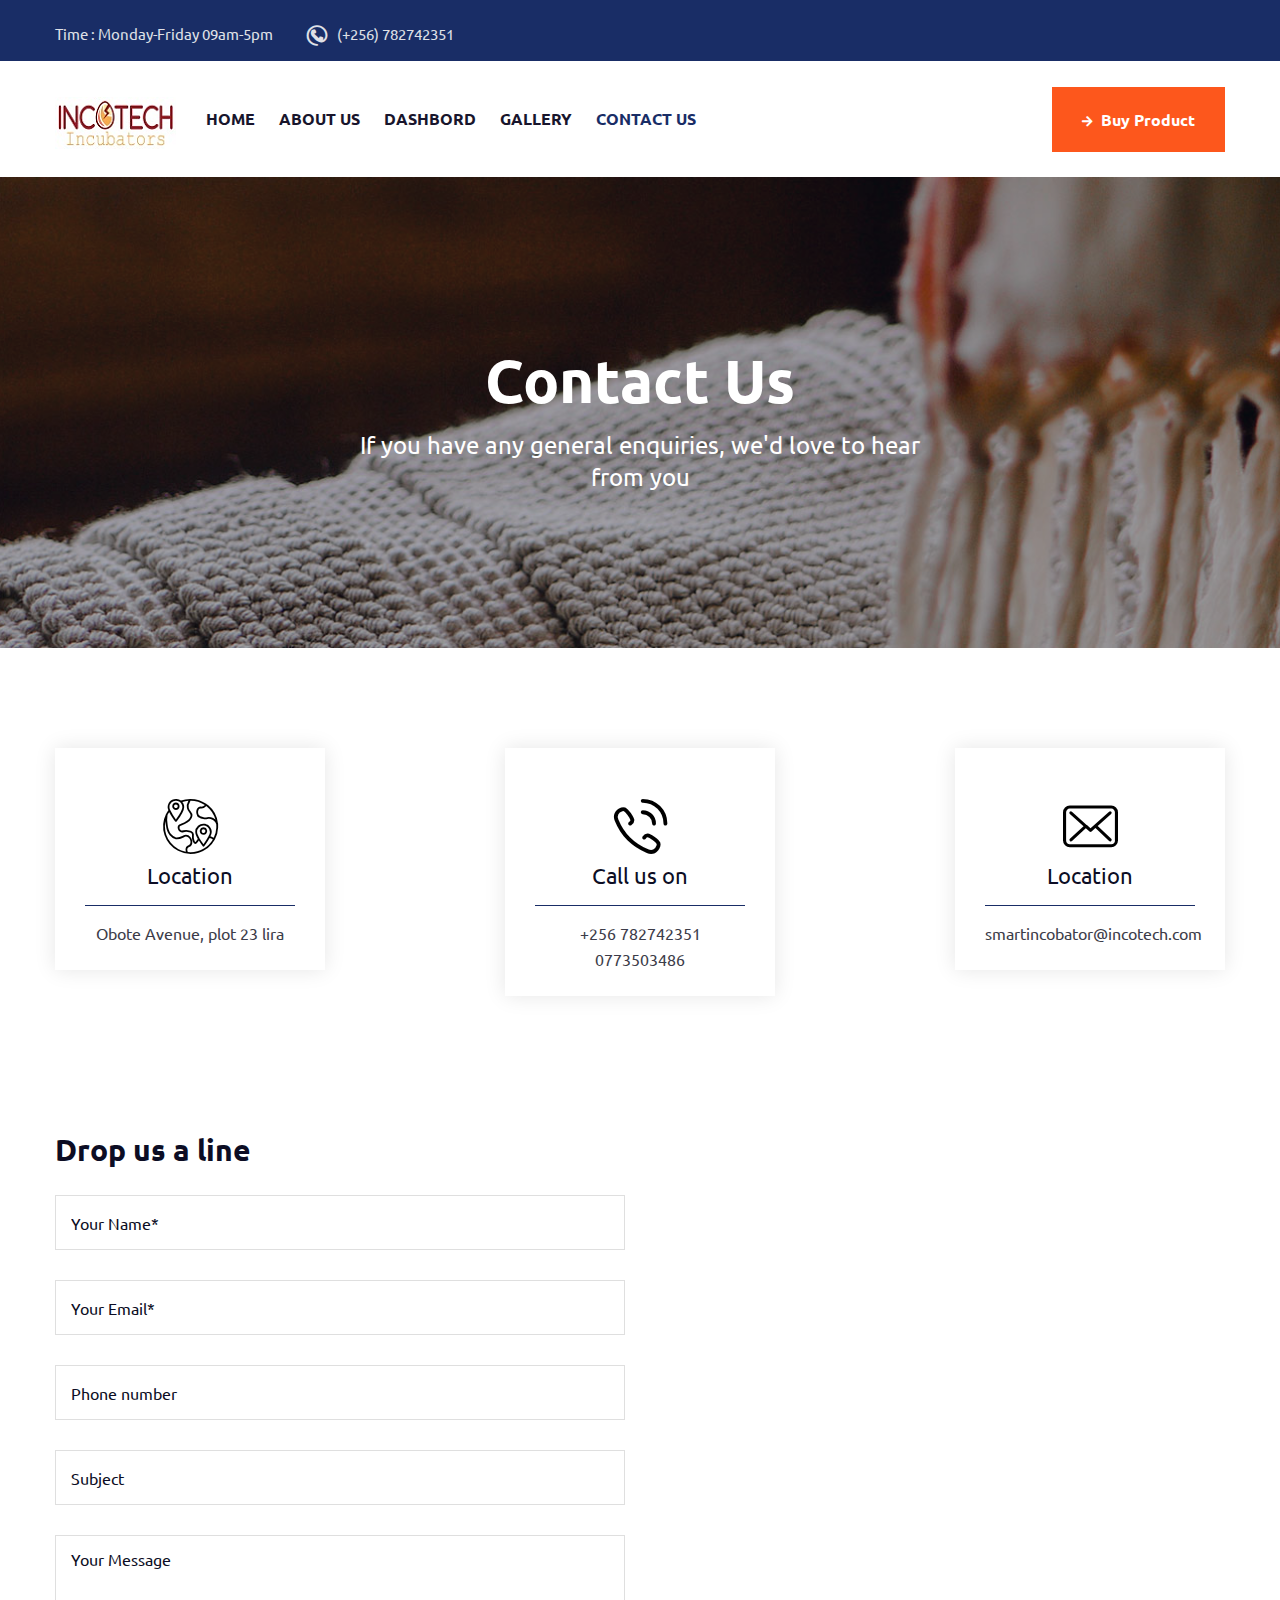
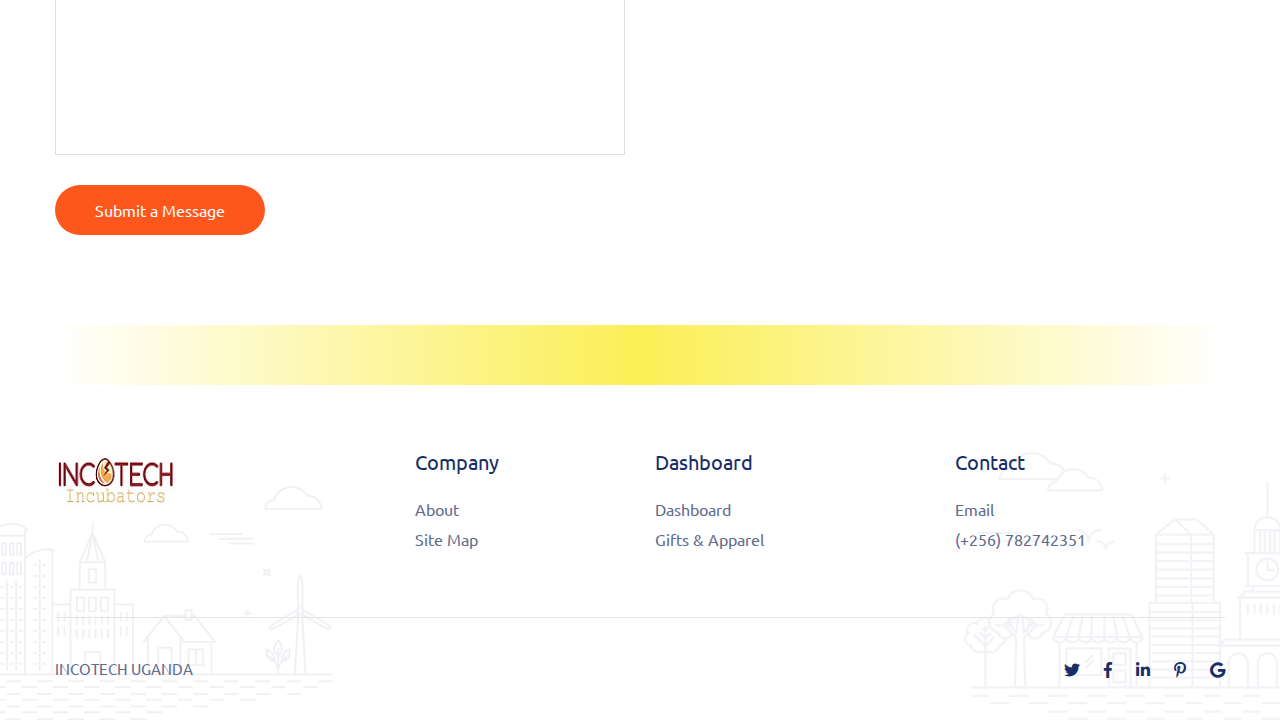
<file: contact.html>
<!DOCTYPE html>
<html lang="en">

<!-- Acto/contact.html  13 Nov 2019 13:13:51 GMT -->

<head>
    <meta charset="utf-8">
    <meta http-equiv="X-UA-Compatible" content="IE=edge">
    <meta name="viewport" content="width=device-width, initial-scale=1.0, maximum-scale=1.0, user-scalable=0">

    <title>Contact | Incotech</title>

    <!-- Stylesheets -->
    <link href="css/style.css" rel="stylesheet">
    <link href="css/responsive.css" rel="stylesheet">
    <link rel="icon" href="images/favicon.ico" type="image/x-icon">

</head>

<!-- page wrapper -->

<body class="boxed_wrapper">


    <!-- preloader -->
    <div class="preloader"></div>
    <!-- preloader -->


    <!-- search-box-layout -->
    <div class="wraper_flyout_search">
        <div class="table">
            <div class="table-cell">
                <div class="flyout-search-layer"></div>
                <div class="flyout-search-layer"></div>
                <div class="flyout-search-layer"></div>
                <div class="flyout-search-close">
                    <span class="flyout-search-close-line"></span>
                    <span class="flyout-search-close-line"></span>
                </div>
                <div class="flyout_search">
                    <div class="flyout-search-title">
                        <h4>Search</h4>
                    </div>
                    <div class="flyout-search-bar">
                        <form role="search" method="get" action="#">
                            <div class="form-row">
                                <input type="search" placeholder="Type to search..." value="" name="s" required="">
                                <button type="submit"><i class="fa fa-search"></i></button>
                            </div>
                        </form>
                    </div>
                </div>
            </div>
        </div>
    </div>
    <!-- search-box-layout end -->


    <!-- main header -->
    <header class="main-header style-two">
        <!-- header-top -->
        <div class="header-top">
            <div class="container">
                <div class="inner-container clearfix">
                    <ul class="header-info pull-left">
                        <li>Time : Monday-Friday 09am-5pm</li>
                        <li><i class="flaticon-telephone-auricular-with-cable"></i><a href="tel:(+256)782742351">(+256) 782742351</a></li>
                    </ul>
                    <ul class="header-nav pull-right">
                        
                            
                        </li>
                    </ul>
                </div>
            </div>
        </div>
        <!-- header-top end -->

        <!-- header-bottom -->
        <div class="header-bottom">
            <div class="container">
                <div class="outer-container">
                    <div class="nav-outer clearfix">
                        <div class="menu-area pull-left clearfix">
                            <figure class="logo-box">
                                <a href="index-2.html"><img src="images/footer-logo.png" alt=""></a>
                            </figure>
                            <nav class="main-menu navbar-expand-lg">
                                <div class="navbar-header">
                                    <!-- Toggle Button -->
                                    <button type="button" class="navbar-toggle" data-toggle="collapse" data-target=".navbar-collapse">
                                    <span class="icon-bar"></span>
                                    <span class="icon-bar"></span>
                                    <span class="icon-bar"></span>
                                    </button>
                                </div>
                                <div class="navbar-collapse collapse clearfix">
                                    <ul class="navigation clearfix">
                                        <li class="dropdow"><a href="index.html">Home</a>
                                           
                                        </li>


                                        <li class="dropdown"><a href="#">About Us</a>
                                            <ul>
                                                <li><a href="about.html">About us</a></li>
                                                <li><a href="team.html">Our Team</a></li>

                                            </ul>
                                        </li>

                                        <li class="dropdown"><a href="#">DashBord</a>
                                            <ul>
                                                <li><a href="indexdash.html">API</a></li>
                                               
                                            </ul>
                                        </li>
                                        <li class="dropdow"><a href="gallery.html">Gallery</a>
                                           
                                        </li>
                                        <li class="current dropdown"><a href="contact.html">Contact Us</a>
                                            
                                        </li>
                                    </ul>
                                </div>
                            </nav>
                        </div>
                        <div class="info-box pull-right clearfix">
                            
                            <div class="search-box">
                               
                            </div>
                            <div class="btn-box"><a href="contact.html"><i class="fas fa-arrow-right"></i>Buy Product</a></div>
                        </div>
                    </div>
                </div>
            </div>
        </div>
        <!-- header-bottom end -->

        <!--sticky Header-->
        <div class="sticky-header">
            <div class="container clearfix">
                <figure class="logo-box">
                    <a href="index-2.html"><img src="images/footer-logo.png" alt=""></a>
                </figure>
                <div class="menu-area">
                    <nav class="main-menu navbar-expand-lg">
                        <div class="navbar-header">
                            <!-- Toggle Button -->
                            <button type="button" class="navbar-toggle" data-toggle="collapse" data-target=".navbar-collapse">
                            <span class="icon-bar"></span>
                            <span class="icon-bar"></span>
                            <span class="icon-bar"></span>
                            </button>
                        </div>
                        <div class="navbar-collapse collapse clearfix">
                            <ul class="navigation clearfix">
                                <li class="dropdown"><a href="#">Home</a>
                                    <ul>
                                        <li><a href="index.html">Home page</a></li>

                                    </ul>
                                </li>


                                <li class="dropdown"><a href="#">About Us</a>
                                    <ul>
                                        <li><a href="about.html">About us</a></li>
                                        <li><a href="team.html">Our Team</a></li>

                                    </ul>
                                </li>

                                <li class="dropdown"><a href="#">Home</a>
                                    <ul>
                                        <li><a href="indexdash.html">API</a></li>
                                        <li><a href="#">sign in </a></li>
                                        <li><a href="#">log in</a></li>
                                    </ul>
                                </li>
                                <li class="dropdown"><a href="#">Gallery</a>
                                    <ul>
                                        <li><a href="gallery.html">Our gallery</a></li>
                                    </ul>
                                </li>
                                <li class="current dropdown"><a href="#">Contact Us</a>
                                    <ul>
                                        <li><a href="contact.html">Contact</a></li>
                                    </ul>
                                </li>
                            </ul>
                        </div>
                    </nav>
                </div>
            </div>
        </div>
        <!-- sticky-header end -->
    </header>
    <!-- main-header end -->


    <!-- contact-banner -->
    <section class="contact-banner centred" style="background-image: url(images/background/page-title-10.jpg);">
        <div class="container">
            <div class="content-box">
                <h1>Contact Us</h1>
                <h3>If you have any general enquiries, we'd love to hear from you</h3>
            </div>
        </div>
    </section>
    <!-- contact-banner end -->


    <!-- contact-info-section -->
    <section class="contact-info-section contact-page-1">
        <div class="container">
            <div class="row">
                <div class="col-lg-3 col-md-6 col-sm-12 info-column">
                    <div class="single-info-box">
                        <div class="icon-box"><i class="flaticon-location"></i></div>
                        <h3>Location</h3>
                        <div class="text">Obote Avenue, plot 23 lira</div>
                    </div>
                </div>
                <div class="col-lg-6 col-md-6 col-sm-12 info-column">
                    <div class="single-info-box">
                        <div class="icon-box"><i class="flaticon-telephone"></i></div>
                        <h3>Call us on</h3>
                        <div class="text">
                            <a href="tel:0782742351">+256 782742351</a><br />
                            <a href="tel:0773503486">0773503486</a>
                        </div>
                    </div>
                </div>
                <div class="col-lg-3 col-md-6 col-sm-12 info-column">
                    <div class="single-info-box">
                        <div class="icon-box"><i class="flaticon-envelope"></i></div>
                        <h3>Location</h3>
                        <div class="text">
                            <a href="mailto:adamshog2000@gmail.com">smartincobator@incotech.com</a>
                            
                        </div>
                    </div>
                </div>
            </div>
        </div>
    </section>
    <!-- contact-info-section end -->


    <!-- contact-section -->
    <section class="contact-section">
        <div class="container">
            <div class="row">
                <div class="col-lg-6 col-md-12 col-sm-12 form-column">
                    <div class="contact-form-area">
                        <h2>Drop us a line</h2>
                        <form method="post" action="http://azim.commonsupport.com/Acto/sendemail.php" id="contact-form" class="default-form">
                            <div class="form-group">
                                <input type="text" name="username" placeholder="Your Name*" required>
                            </div>
                            <div class="form-group">
                                <input type="email" name="email" placeholder="Your Email*" required>
                            </div>
                            <div class="form-group">
                                <input type="text" name="phone" placeholder="Phone number" required>
                            </div>
                            <div class="form-group">
                                <input type="text" name="subject" placeholder="Subject" required>
                            </div>
                            <div class="form-group">
                                <textarea name="message" placeholder="Your Message"></textarea>
                            </div>
                            <div class="form-group message-btn">
                                <button type="submit" class="theme-btn" name="submit-form">Submit a Message</button>
                            </div>
                        </form>
                    </div>
                </div>
                <div class="col-lg-6 col-md-12 col-sm-12 map-column">
                    <div class="google-map-area">
                        <div class="google-map" id="contact-google-map" data-map-lat="40.712776" data-map-lng="-74.005974" data-icon-path="images/icons/map-marker.png" data-map-title="Brooklyn, New York, United Kingdom" data-map-zoom="12" data-markers='{
                                "marker-1": [40.712776, -74.005974, "<h4>Branch Office</h4><p>77/99 New York</p>","images/icons/map-marker.png"]
                            }'>

                        </div>
                    </div>
                </div>
            </div>
        </div>
    </section>
    <!-- contact-section end -->


    <!-- main-footer -->
    <footer class="main-footer">
        <div class="container">
            <div class="footer-top">
                <div class="bg-column"></div>
                <div class="widget-section">
                    <div class="row">
                        <div class="col-lg-3 col-md-6 col-sm-12 footer-column">
                            <div class="logo-widget footer-widget">
                                <figure class="footer-logo">
                                    <a href="index-2.html"><img src="images/footer-logo.png" alt=""></a>
                                </figure>
                               
                            </div>
                        </div>
                        <div class="col-lg-3 col-md-6 col-sm-12 footer-column">
                            <div class="links-widget company-widget footer-widget">
                                <h4 class="widget-title">Company</h4>
                                <div class="widget-content">
                                    <ul>
                                        <li><a href="about.html">About</a></li>
                                        <li><a href="#">Site Map</a></li>
                                      
                                    </ul>
                                </div>
                            </div>
                        </div>
                        <div class="col-lg-3 col-md-6 col-sm-12 footer-column">
                            <div class="links-widget footer-widget">
                                <h4 class="widget-title">Dashboard</h4>
                                <div class="widget-content">
                                    <ul>
                                        <li><a href="indexdash.html">Dashboard</a></li>
                                        <li><a href="#">Gifts & Apparel</a></li>
                                       
                                    </ul>
                                </div>
                            </div>
                        </div>
                        <div class="col-lg-3 col-md-6 col-sm-12 footer-column">
                            <div class="links-widget footer-widget">
                                <h4 class="widget-title">Contact</h4>
                                <div class="widget-content">
                                    <ul>
                                        <li><a href="mailto:hogsadam@gmail.com">Email</a></li>
                                        <li><a href="#">(+256) 782742351</a></li>
                                     
                                    </ul>
                                </div>
                            </div>
                        </div>
                    </div>
                </div>
            </div>
            <div class="footer-bottom clearfix">
                <div class="copyright pull-left">INCOTECH UGANDA </a></div>
                <ul class="footer-social pull-right">
                    <li><a href="#"><i class="fab fa-twitter"></i></a></li>
                    <li><a href="#"><i class="fab fa-facebook-f"></i></a></li>
                    <li><a href="#"><i class="fab fa-linkedin-in"></i></a></li>
                    <li><a href="#"><i class="fab fa-pinterest-p"></i></a></li>
                    <li><a href="#"><i class="fab fa-google"></i></a></li>
                </ul>
            </div>
        </div>
    </footer>
    <!-- main-footer end -->



    <!--Scroll to top-->
    <button class="scroll-top scroll-to-target" data-target="html">
    <span class="fa fa-arrow-up"></span>
</button>



    <!-- jequery plugins -->
    <script src="js/jquery.js"></script>
    <script src="js/popper.min.js"></script>
    <script src="js/bootstrap.min.js"></script>

    <script src="js/owl.js"></script>
    <script src="js/wow.js"></script>
    <script src="js/validation.js"></script>
    <script src="js/jquery.fancybox.js"></script>
    <script src="js/appear.js"></script>
    <script src="js/aos.js"></script>
    <script src="js/isotope.js"></script>
    <script src="js/jquery.countTo.js"></script>
    <script src="js/jquery-ui.js"></script>

    <!-- map script -->
    <script src="http://maps.google.com/maps/api/js?key=AIzaSyATY4Rxc8jNvDpsK8ZetC7JyN4PFVYGCGM"></script>
    <script src="js/gmaps.js"></script>
    <script src="js/map-helper.js"></script>

    <!-- main-js -->
    <script src="js/script.js"></script>

</body>
<!-- End of .page_wrapper -->

<!-- Acto/contact.html  13 Nov 2019 13:13:55 GMT -->

</html>
</file>
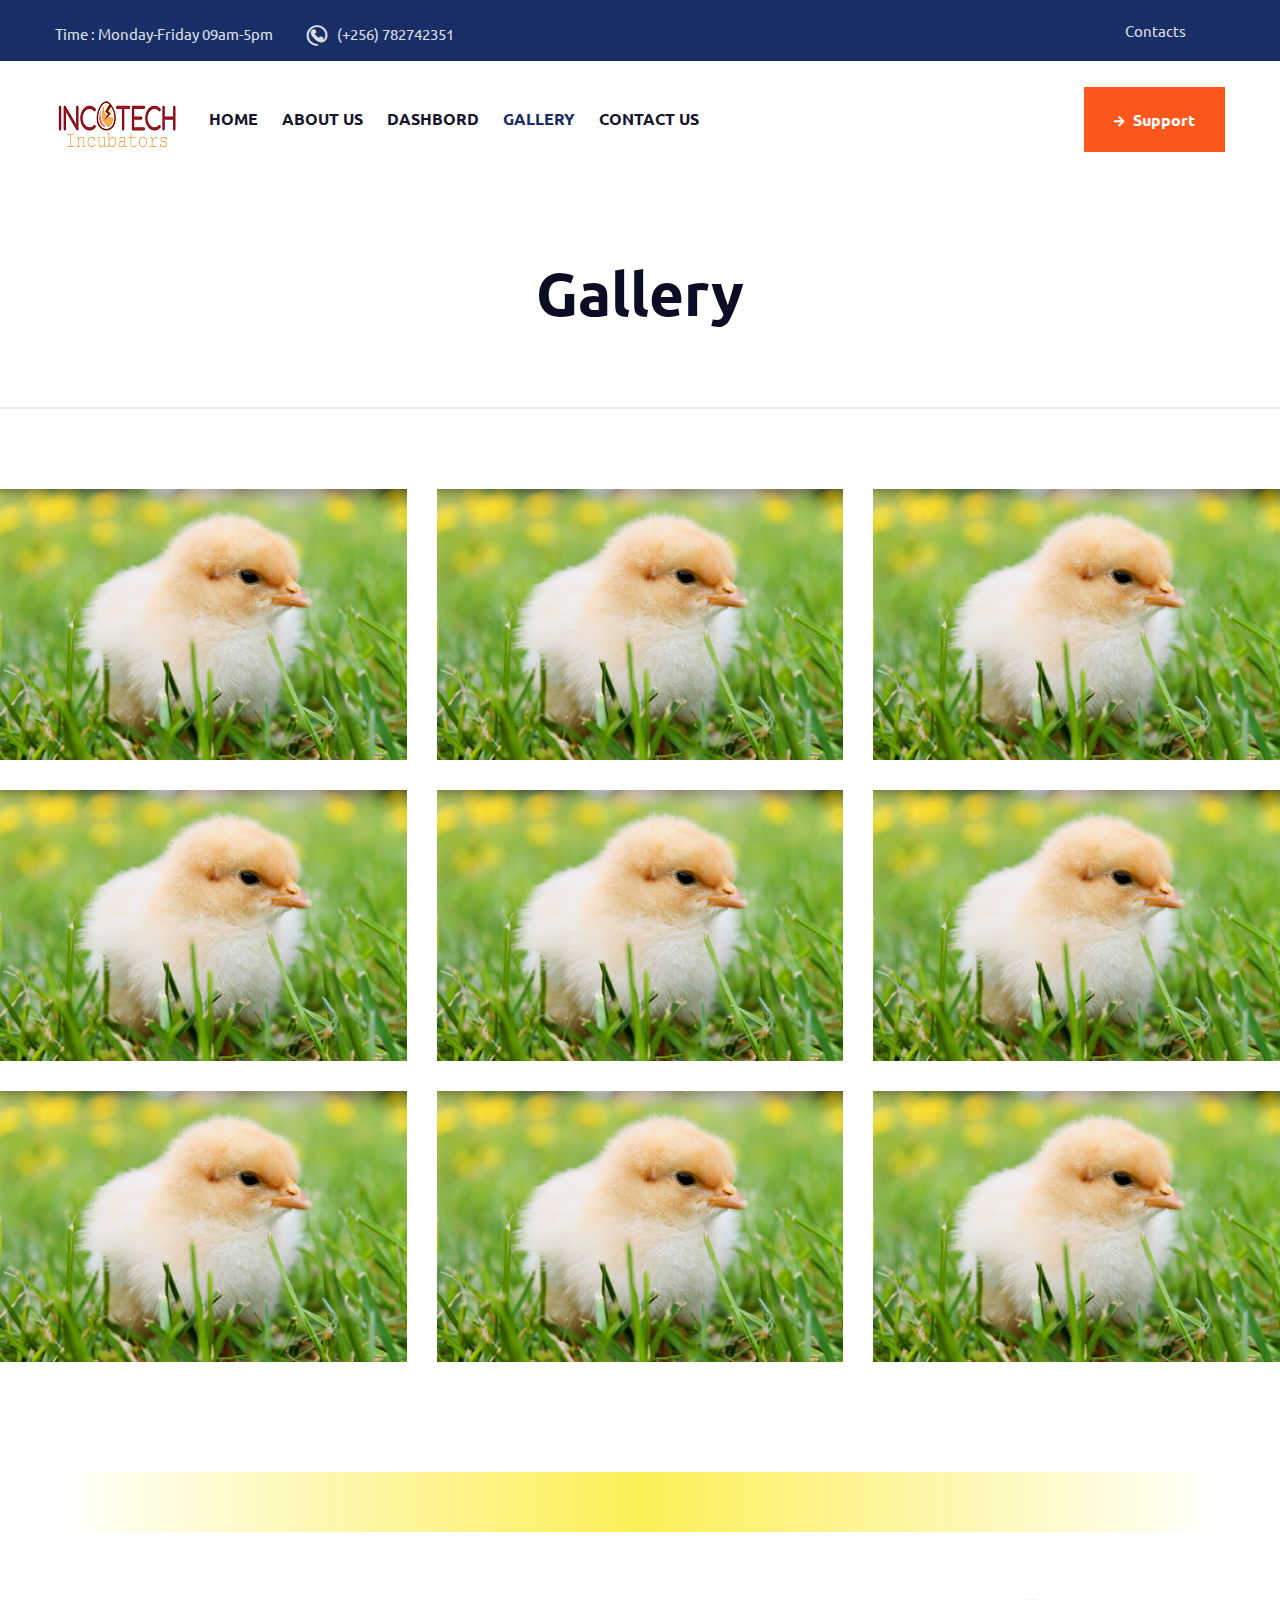
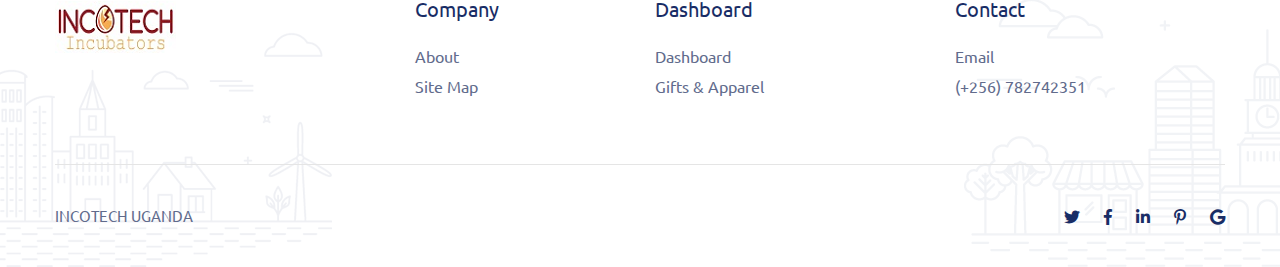
<file: gallery.html>
<!DOCTYPE html>
<html lang="en">

<!-- Acto/gallery.html  13 Nov 2019 13:10:13 GMT -->

<head>
    <meta charset="utf-8">
    <meta http-equiv="X-UA-Compatible" content="IE=edge">
    <meta name="viewport" content="width=device-width, initial-scale=1.0, maximum-scale=1.0, user-scalable=0">

    <title>Gallery | Incotech</title>

    <!-- Stylesheets -->
    <link href="css/style.css" rel="stylesheet">
    <link href="css/responsive.css" rel="stylesheet">
    <link rel="icon" href="images/favicon.ico" type="image/x-icon">

</head>

<!-- page wrapper -->

<body class="boxed_wrapper">


    <!-- preloader -->
    <div class="preloader"></div>
    <!-- preloader -->


    <!-- search-box-layout -->
    <div class="wraper_flyout_search">
        <div class="table">
            <div class="table-cell">
                <div class="flyout-search-layer"></div>
                <div class="flyout-search-layer"></div>
                <div class="flyout-search-layer"></div>
                <div class="flyout-search-close">
                    <span class="flyout-search-close-line"></span>
                    <span class="flyout-search-close-line"></span>
                </div>
                <div class="flyout_search">
                    <div class="flyout-search-title">
                        <h4>Search</h4>
                    </div>
                    <div class="flyout-search-bar">
                        <form role="search" method="get" action="#">
                            <div class="form-row">
                                <input type="search" placeholder="Type to search..." value="" name="s" required="">
                                <button type="submit"><i class="fa fa-search"></i></button>
                            </div>
                        </form>
                    </div>
                </div>
            </div>
        </div>
    </div>
    <!-- search-box-layout end -->


    <!-- main header -->
    <header class="main-header style-two">
        <!-- header-top -->
    <!-- header-top -->
    <div class="header-top">
        <div class="container">
            <div class="inner-container clearfix">
                <ul class="header-info pull-left">
                    <li>Time : Monday-Friday 09am-5pm</li>
                    <li><i class="flaticon-telephone-auricular-with-cable"></i><a href="tel:(+256) 782742351">(+256) 782742351</a></li>
                </ul>
                <ul class="header-nav pull-right">
                  
                    <li><a href="#">Contacts</a></li>
                    <li>
                    
                    </li>
                </ul>
            </div>
        </div>
    </div>
    <!-- header-top end -->
        <!-- header-top end -->

     

        <!-- header-bottom -->
        <div class="header-bottom">
            <div class="container">
                <div class="outer-container">
                    <div class="nav-outer clearfix">
                        <div class="menu-area pull-left clearfix">
                            <figure class="logo-box">
                                <a href="index-2.html"><img src="images/logo-2.png" alt=""></a>
                            </figure>
                            <nav class="main-menu navbar-expand-lg">
                                <div class="navbar-header">
                                    <!-- Toggle Button -->
                                    <button type="button" class="navbar-toggle" data-toggle="collapse" data-target=".navbar-collapse">
                                    <span class="icon-bar"></span>
                                    <span class="icon-bar"></span>
                                    <span class="icon-bar"></span>
                                    </button>
                                </div>
                                <div class="navbar-collapse collapse clearfix">
                                    <ul class="navigation clearfix">
                                        <li class="dropdow"><a href="index.html">Home</a>
                                          
                                        </li>
                                        <li class=" dropdown"><a href="#">About Us</a>
                                            <ul>
                                                <li><a href="about.html">About</a></li>
                                                <li><a href="team.html">Team</a></li>
                                            </ul>
                                        </li>
                                        <li class="dropdown"><a href="#">DashBord</a>
                                            <ul>
                                                <li><a href="indexdash.html">API</a></li>
                                               
                                            </ul>
                                        </li>
                                        <li class="current dropdown"><a href="gallery.html">Gallery</a></li>

                                        
                                         
                                        </li>
                                        <li class="dropdow"><a href="contact.html">Contact us</a>
                                     
                                        </li>
                                    </ul>
                                </div>
                            </nav>
                        </div>
                        <div class="info-box pull-right clearfix">
                           
                            <div class="search-box">
                               
                            </div>
                            <div class="btn-box"><a href="contact.html"><i class="fas fa-arrow-right"></i>Support</a></div>
                        </div>
                    </div>
                </div>
            </div>
        </div>
        <!-- header-bottom end -->

        <!--sticky Header-->
        <div class="sticky-header">
            <div class="container clearfix">
                <figure class="logo-box">
                    <a href="index-2.html"><img src="images/small-logo.png" alt=""></a>
                </figure>
                <div class="menu-area">
                    <nav class="main-menu navbar-expand-lg">
                        <div class="navbar-header">
                            <!-- Toggle Button -->
                            <button type="button" class="navbar-toggle" data-toggle="collapse" data-target=".navbar-collapse">
                            <span class="icon-bar"></span>
                            <span class="icon-bar"></span>
                            <span class="icon-bar"></span>
                            </button>
                        </div>
                        <div class="navbar-collapse collapse clearfix">
                            <ul class="navigation clearfix">
                                <li class="dropdown"><a href="#">HOME</a>
                                    <ul>
                                        <li><a href="index.html">Home page</a></li>
                                    </ul>
                                </li>
                                <li class="current dropdown"><a href="#">GALLERY</a>
                                    <ul>
                                        <li><a href="gallery.html">OUR GALLERY</a></li>
                                    </ul>
                                </li>
                                <li class="dropdown"><a href="#">ABOUT</a>
                                    <ul>
                                        <li><a href="team.html">Team</a></li>

                                    </ul>
                                </li>
                                <li class="dropdown"><a href="#">DASH BORD</a>
                                    <ul>
                                        <li><a href="indexdash.html">API</a></li>
                                        <li><a href="#">signe in </a></li>
                                        <li><a href="#">Log in </a></li>
                                    </ul>
                                </li>
                                <li class="dropdown"><a href="#">Contact us</a>
                                    <ul>
                                        <li><a href="contact.html">Contact</a></li>

                                    </ul>
                                </li>
                            </ul>
                        </div>
                    </nav>
                </div>
            </div>
        </div>
        <!-- sticky-header end -->
    </header>
    <!-- main-header end -->


    <!-- gallery-banner -->
    <section class="gallery-banner centred">
        <div class="container">
            <div class="content-box">
                <h1>Gallery</h1>
            </div>
        </div>
    </section>
    <!-- gallery-banner end -->


    <!-- image-gallery -->
    <section class="image-gallery">
        <div class="container-fluid">
            <div class="row">
                <div class="col-lg-4 col-md-6 col-sm-12 gallery-block">
                    <div class="single-item">
                        <figure class="image-box">
                            <a href="images/gallery/gallery-1.jpg" class="lightbox-image" data-fancybox="gallery"><img src="images/gallery/gallery-1.jpg" alt=""></a>
                        </figure>
                    </div>
                </div>
                <div class="col-lg-4 col-md-6 col-sm-12 gallery-block">
                    <div class="single-item">
                        <figure class="image-box">
                            <a href="images/gallery/gallery-1.jpg" class="lightbox-image" data-fancybox="gallery"><img src="images/gallery/gallery-1.jpg" alt=""></a>
                        </figure>
                    </div>
                </div>
                <div class="col-lg-4 col-md-6 col-sm-12 gallery-block">
                    <div class="single-item">
                        <figure class="image-box">
                            <a href="images/gallery/gallery-1.jpg" class="lightbox-image" data-fancybox="gallery"><img src="images/gallery/gallery-1.jpg" alt=""></a>
                        </figure>
                    </div>
                </div>
                <div class="col-lg-4 col-md-6 col-sm-12 gallery-block">
                    <div class="single-item">
                        <figure class="image-box">
                            <a href="images/gallery/gallery-1.jpg" class="lightbox-image" data-fancybox="gallery"><img src="images/gallery/gallery-1.jpg" alt=""></a>
                        </figure>
                    </div>
                </div>
                <div class="col-lg-4 col-md-6 col-sm-12 gallery-block">
                    <div class="single-item">
                        <figure class="image-box">
                            <a href="images/gallery/gallery-1.jpg" class="lightbox-image" data-fancybox="gallery"><img src="images/gallery/gallery-1.jpg" alt=""></a>
                        </figure>
                    </div>
                </div>
                <div class="col-lg-4 col-md-6 col-sm-12 gallery-block">
                    <div class="single-item">
                        <figure class="image-box">
                            <a href="images/gallery/gallery-1.jpg" class="lightbox-image" data-fancybox="gallery"><img src="images/gallery/gallery-1.jpg" alt=""></a>
                        </figure>
                    </div>
                </div>
                <div class="col-lg-4 col-md-6 col-sm-12 gallery-block">
                    <div class="single-item">
                        <figure class="image-box">
                            <a href="images/gallery/gallery-1.jpg" class="lightbox-image" data-fancybox="gallery"><img src="images/gallery/gallery-1.jpg" alt=""></a>
                        </figure>
                    </div>
                </div>
                <div class="col-lg-4 col-md-6 col-sm-12 gallery-block">
                    <div class="single-item">
                        <figure class="image-box">
                            <a href="images/gallery/gallery-1.jpg" class="lightbox-image" data-fancybox="gallery"><img src="images/gallery/gallery-1.jpg" alt=""></a>
                        </figure>
                    </div>
                </div>
                <div class="col-lg-4 col-md-6 col-sm-12 gallery-block">
                    <div class="single-item">
                        <figure class="image-box">
                            <a href="images/gallery/gallery-1.jpg" class="lightbox-image" data-fancybox="gallery"><img src="images/gallery/gallery-1.jpg" alt=""></a>
                        </figure>
                    </div>
                </div>
            </div>
        </div>
    </section>
    <!-- image-gallery end -->


    <!-- main-footer -->
    <footer class="main-footer">
        <div class="container">
            <div class="footer-top">
                <div class="bg-column"></div>
                <div class="widget-section">
                    <div class="row">
                        <div class="col-lg-3 col-md-6 col-sm-12 footer-column">
                            <div class="logo-widget footer-widget">
                                <figure class="footer-logo">
                                    <a href="index-2.html"><img src="images/footer-logo.png" alt=""></a>
                                </figure>
                               
                            </div>
                        </div>
                        <div class="col-lg-3 col-md-6 col-sm-12 footer-column">
                            <div class="links-widget company-widget footer-widget">
                                <h4 class="widget-title">Company</h4>
                                <div class="widget-content">
                                    <ul>
                                        <li><a href="about.html">About</a></li>
                                        <li><a href="#">Site Map</a></li>
                                      
                                    </ul>
                                </div>
                            </div>
                        </div>
                        <div class="col-lg-3 col-md-6 col-sm-12 footer-column">
                            <div class="links-widget footer-widget">
                                <h4 class="widget-title">Dashboard</h4>
                                <div class="widget-content">
                                    <ul>
                                        <li><a href="indexdash.html">Dashboard</a></li>
                                        <li><a href="#">Gifts & Apparel</a></li>
                                       
                                    </ul>
                                </div>
                            </div>
                        </div>
                        <div class="col-lg-3 col-md-6 col-sm-12 footer-column">
                            <div class="links-widget footer-widget">
                                <h4 class="widget-title">Contact</h4>
                                <div class="widget-content">
                                    <ul>
                                        <li><a href="mailto:hogsadam@gmail.com">Email</a></li>
                                        <li><a href="#">(+256) 782742351</a></li>
                                     
                                    </ul>
                                </div>
                            </div>
                        </div>
                    </div>
                </div>
            </div>
            <div class="footer-bottom clearfix">
                <div class="copyright pull-left">INCOTECH UGANDA </a></div>
                <ul class="footer-social pull-right">
                    <li><a href="#"><i class="fab fa-twitter"></i></a></li>
                    <li><a href="#"><i class="fab fa-facebook-f"></i></a></li>
                    <li><a href="#"><i class="fab fa-linkedin-in"></i></a></li>
                    <li><a href="#"><i class="fab fa-pinterest-p"></i></a></li>
                    <li><a href="#"><i class="fab fa-google"></i></a></li>
                </ul>
            </div>
        </div>
    </footer>
    <!-- main-footer end -->



    <!--Scroll to top-->
    <button class="scroll-top scroll-to-target" data-target="html">
    <span class="fa fa-arrow-up"></span>
</button>



    <!-- jequery plugins -->
    <script src="js/jquery.js"></script>
    <script src="js/popper.min.js"></script>
    <script src="js/bootstrap.min.js"></script>

    <script src="js/owl.js"></script>
    <script src="js/wow.js"></script>
    <script src="js/validation.js"></script>
    <script src="js/jquery.fancybox.js"></script>
    <script src="js/appear.js"></script>
    <script src="js/aos.js"></script>
    <script src="js/isotope.js"></script>
    <script src="js/jquery.countTo.js"></script>
    <script src="js/jquery-ui.js"></script>

    <!-- main-js -->
    <script src="js/script.js"></script>

</body>
<!-- End of .page_wrapper -->

<!-- Acto/gallery.html  13 Nov 2019 13:10:54 GMT -->

</html>
</file>
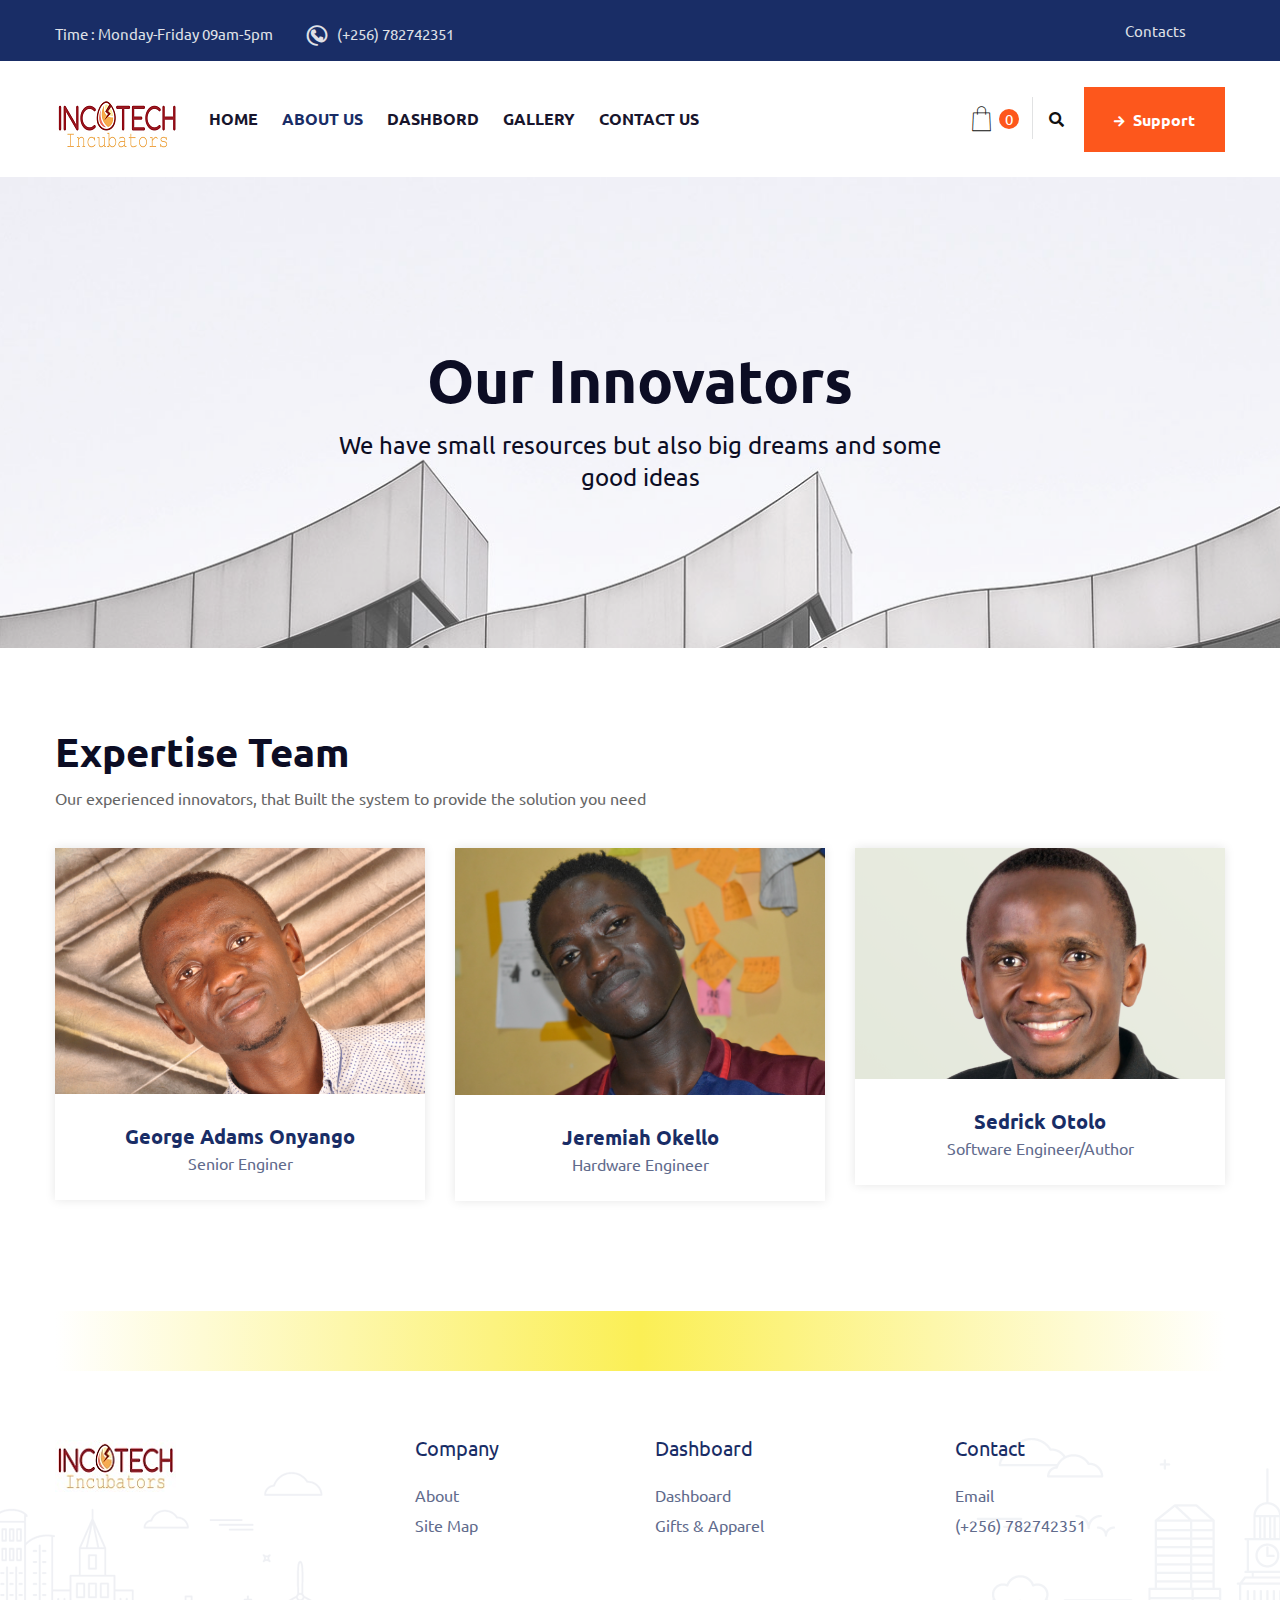
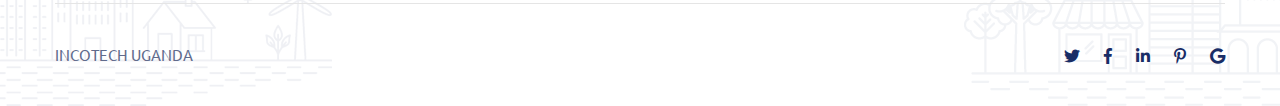
<file: team.html>
<!DOCTYPE html>
<html lang="en">

<!-- Acto/team.html  13 Nov 2019 13:04:28 GMT -->

<head>
    <meta charset="utf-8">
    <meta http-equiv="X-UA-Compatible" content="IE=edge">
    <meta name="viewport" content="width=device-width, initial-scale=1.0, maximum-scale=1.0, user-scalable=0">

    <title>Team | Incotech</title>

    <!-- Stylesheets -->
    <link href="css/style.css" rel="stylesheet">
    <link href="css/responsive.css" rel="stylesheet">
    <link rel="icon" href="images/favicon.ico" type="image/x-icon">

</head>

<!-- page wrapper -->

<body class="boxed_wrapper">


    <!-- preloader -->
    <div class="preloader"></div>
    <!-- preloader -->


    <!-- search-box-layout -->
    <div class="wraper_flyout_search">
        <div class="table">
            <div class="table-cell">
                <div class="flyout-search-layer"></div>
                <div class="flyout-search-layer"></div>
                <div class="flyout-search-layer"></div>
                <div class="flyout-search-close">
                    <span class="flyout-search-close-line"></span>
                    <span class="flyout-search-close-line"></span>
                </div>
                <div class="flyout_search">
                    <div class="flyout-search-title">
                        <h4>Search</h4>
                    </div>
                    <div class="flyout-search-bar">
                        <form role="search" method="get" action="#">
                            <div class="form-row">
                                <input type="search" placeholder="Type to search..." value="" name="s" required="">
                                <button type="submit"><i class="fa fa-search"></i></button>
                            </div>
                        </form>
                    </div>
                </div>
            </div>
        </div>
    </div>
    <!-- search-box-layout end -->


    <!-- main header -->
    <header class="main-header style-two">
        <!-- header-top -->
        <div class="header-top">
            <div class="container">
                <div class="inner-container clearfix">
                    <ul class="header-info pull-left">
                        <li>Time : Monday-Friday 09am-5pm</li>
                        <li><i class="flaticon-telephone-auricular-with-cable"></i><a href="tel:(+88)01912704287">(+256) 782742351</a></li>
                    </ul>
                    <ul class="header-nav pull-right">
                      
                        <li><a href="#">Contacts</a></li>
                        <li>
                        
                        </li>
                    </ul>
                </div>
            </div>
        </div>
        <!-- header-top end -->

        <!-- header-bottom -->
        <div class="header-bottom">
            <div class="container">
                <div class="outer-container">
                    <div class="nav-outer clearfix">
                        <div class="menu-area pull-left clearfix">
                            <figure class="logo-box">
                                <a href="index-2.html"><img src="images/logo-2.png" alt=""></a>
                            </figure>
                            <nav class="main-menu navbar-expand-lg">
                                <div class="navbar-header">
                                    <!-- Toggle Button -->
                                    <button type="button" class="navbar-toggle" data-toggle="collapse" data-target=".navbar-collapse">
                                    <span class="icon-bar"></span>
                                    <span class="icon-bar"></span>
                                    <span class="icon-bar"></span>
                                    </button>
                                </div>
                                <div class="navbar-collapse collapse clearfix">
                                    <ul class="navigation clearfix">
                                        <li class="dropdow"><a href="index.html">Home</a>
                                          
                                        </li>
                                        <li class="current dropdown"><a href="#">About Us</a>
                                            <ul>
                                                <li><a href="about.html">About</a></li>
                                                <li><a href="team.html">Team</a></li>
                                            </ul>
                                        </li>
                                        <li class="dropdown"><a href="#">DashBord</a>
                                            <ul>
                                                <li><a href="indexdash.html">API</a></li>
                                               
                                            </ul>
                                        </li>
                                        <li class="dropdow"><a href="gallery.html">Gallery</a></li>

                                      
                                         
                                        </li>
                                        <li class="dropdow"><a href="contact.html">Contact us</a>
                                     
                                        </li>
                                    </ul>
                                </div>
                            </nav>
                        </div>
                        <div class="info-box pull-right clearfix">
                            <div class="shop-cart"><a href="shop.html"><i class="flaticon-shopping-bag"></i><span>0</span></a></div>
                            <div class="search-box">
                                <div class="header-flyout-searchbar">
                                    <i class="fa fa-search"></i>
                                </div>
                            </div>
                            <div class="btn-box"><a href="#"><i class="fas fa-arrow-right"></i>Support</a></div>
                        </div>
                    </div>
                </div>
            </div>
        </div>
        <!-- header-bottom end -->

        <!--sticky Header-->
        <div class="sticky-header">
            <div class="container clearfix">
                <figure class="logo-box">
                    <a href="index-2.html"><img src="images/small-logo.png" alt=""></a>
                </figure>
                <div class="menu-area">
                    <nav class="main-menu navbar-expand-lg">
                        <div class="navbar-header">
                            <!-- Toggle Button -->
                            <button type="button" class="navbar-toggle" data-toggle="collapse" data-target=".navbar-collapse">
                            <span class="icon-bar"></span>
                            <span class="icon-bar"></span>
                            <span class="icon-bar"></span>
                            </button>
                        </div>
                        <div class="navbar-collapse collapse clearfix">
                            <ul class="navigation clearfix">
                                <li class="dropdown"><a href="#">Home</a>
                                    <ul>
                                        <li><a href="index.html">Home page</a></li>

                                    </ul>
                                </li>
                                <li class="current dropdown"><a href="#">ABOU US</a>
                                    <ul>
                                        <li><a href="team.html">Team</a></li>
                                    </ul>
                                </li>

                                <li class="dropdown"><a href="#">Gallery</a>
                                    <ul>
                                        <li><a href="gallery.html">gallery</a></li>
                                    </ul>
                                </li>

                                <li class="dropdown"><a href="#">DASH BORD</a>
                                    <ul>
                                        <li>
                                            <a href="indexdash.html"></a>API</li>
                                        <li><a href="#">Signe in</a></li>
                                        <li><a href="#">log in</a></li>
                                    </ul>
                                </li>
                                <li class="dropdown"><a href="#">Contact us</a>
                                    <ul>
                                        <li><a href="contact.html">Contact page</a></li>

                                    </ul>
                                </li>
                            </ul>
                        </div>
                    </nav>
                </div>
            </div>
        </div>
        <!-- sticky-header end -->
    </header>
    <!-- main-header end -->


    <!-- page-title -->
    <section class="page-title centred" style="background-image: url(images/background/page-title.jpg);">
        <div class="container">
            <div class="content-box">
                <h1>Our Innovators</h1>
                <h3>We have small resources but also big dreams and some<br />good ideas</h3>
            </div>
        </div>
    </section>
    <!-- page-title end -->


    <!-- team-style-two -->
    <section class="team-style-two team-page">
        <div class="container">
            <div class="sec-title">
                <h1>Expertise Team</h1>
                <p>Our experienced innovators, that Built the system to provide the solution you need</p>
            </div>
            <div class="row">
                <div class="col-lg-4 col-md-6 col-sm-12 team-block">
                    <div class="team-block-two">
                        <div class="inner-box">
                            <figure class="image-box">
                                <a href="#"><img src="images/resource/sedu- potrait.JPG" alt=""></a>
                            </figure>
                            <div class="lower-content">
                                <h4><a href="#">George Adams Onyango</a></h4>
                                <span class="designation">Senior Enginer</span>
                            </div>
                        </div>
                    </div>
                </div>
                <div class="col-lg-4 col-md-6 col-sm-12 team-block">
                    <div class="team-block-two">
                        <div class="inner-box">
                            <figure class="image-box">
                                <a href="#"><img src="images/resource/jeremiah.JPG" alt=""></a>
                            </figure>
                            <div class="lower-content">
                                <h4><a href="#">Jeremiah Okello</a></h4>
                                <span class="designation">Hardware Engineer</span>
                            </div>
                        </div>
                    </div>
                </div>
                <div class="col-lg-4 col-md-6 col-sm-12 team-block">
                    <div class="team-block-two">
                        <div class="inner-box">
                            <figure class="image-box">
                                <a href="#"><img src="images/resource/Sedricksmiles.png" alt=""></a>
                            </figure>
                            <div class="lower-content">
                                <h4><a href="#"></a>Sedrick Otolo</h4>
                                <span class="designation">Software Engineer/Author</span>
                            </div>
                        </div>
                    </div>
                </div>
              
          
             
            </div>
        </div>
    </section>
    <!-- team-style-two end -->


   


    <!-- main-footer -->
    <footer class="main-footer">
        <div class="container">
            <div class="footer-top">
                <div class="bg-column"></div>
                <div class="widget-section">
                    <div class="row">
                        <div class="col-lg-3 col-md-6 col-sm-12 footer-column">
                            <div class="logo-widget footer-widget">
                                <figure class="footer-logo">
                                    <a href="index-2.html"><img src="images/footer-logo.png" alt=""></a>
                                </figure>
                               
                            </div>
                        </div>
                        <div class="col-lg-3 col-md-6 col-sm-12 footer-column">
                            <div class="links-widget company-widget footer-widget">
                                <h4 class="widget-title">Company</h4>
                                <div class="widget-content">
                                    <ul>
                                        <li><a href="about.html">About</a></li>
                                        <li><a href="#">Site Map</a></li>
                                      
                                    </ul>
                                </div>
                            </div>
                        </div>
                        <div class="col-lg-3 col-md-6 col-sm-12 footer-column">
                            <div class="links-widget footer-widget">
                                <h4 class="widget-title">Dashboard</h4>
                                <div class="widget-content">
                                    <ul>
                                        <li><a href="indexdash.html">Dashboard</a></li>
                                        <li><a href="#">Gifts & Apparel</a></li>
                                       
                                    </ul>
                                </div>
                            </div>
                        </div>
                        <div class="col-lg-3 col-md-6 col-sm-12 footer-column">
                            <div class="links-widget footer-widget">
                                <h4 class="widget-title">Contact</h4>
                                <div class="widget-content">
                                    <ul>
                                        <li><a href="mailto:hogsadam@gmail.com">Email</a></li>
                                        <li><a href="#">(+256) 782742351</a></li>
                                     
                                    </ul>
                                </div>
                            </div>
                        </div>
                    </div>
                </div>
            </div>
            <div class="footer-bottom clearfix">
                <div class="copyright pull-left">INCOTECH UGANDA </a></div>
                <ul class="footer-social pull-right">
                    <li><a href="#"><i class="fab fa-twitter"></i></a></li>
                    <li><a href="#"><i class="fab fa-facebook-f"></i></a></li>
                    <li><a href="#"><i class="fab fa-linkedin-in"></i></a></li>
                    <li><a href="#"><i class="fab fa-pinterest-p"></i></a></li>
                    <li><a href="#"><i class="fab fa-google"></i></a></li>
                </ul>
            </div>
        </div>
    </footer>
    <!-- main-footer end -->



    <!--Scroll to top-->
    <button class="scroll-top scroll-to-target" data-target="html">
    <span class="fa fa-arrow-up"></span>
</button>



    <!-- jequery plugins -->
    <script src="js/jquery.js"></script>
    <script src="js/popper.min.js"></script>
    <script src="js/bootstrap.min.js"></script>

    <script src="js/owl.js"></script>
    <script src="js/wow.js"></script>
    <script src="js/validation.js"></script>
    <script src="js/jquery.fancybox.js"></script>
    <script src="js/appear.js"></script>
    <script src="js/aos.js"></script>
    <script src="js/isotope.js"></script>
    <script src="js/jquery.countTo.js"></script>
    <script src="js/jquery-ui.js"></script>

    <!-- main-js -->
    <script src="js/script.js"></script>

</body>
<!-- End of .page_wrapper -->

<!-- Acto/team.html  13 Nov 2019 13:04:52 GMT -->

</html>
</file>
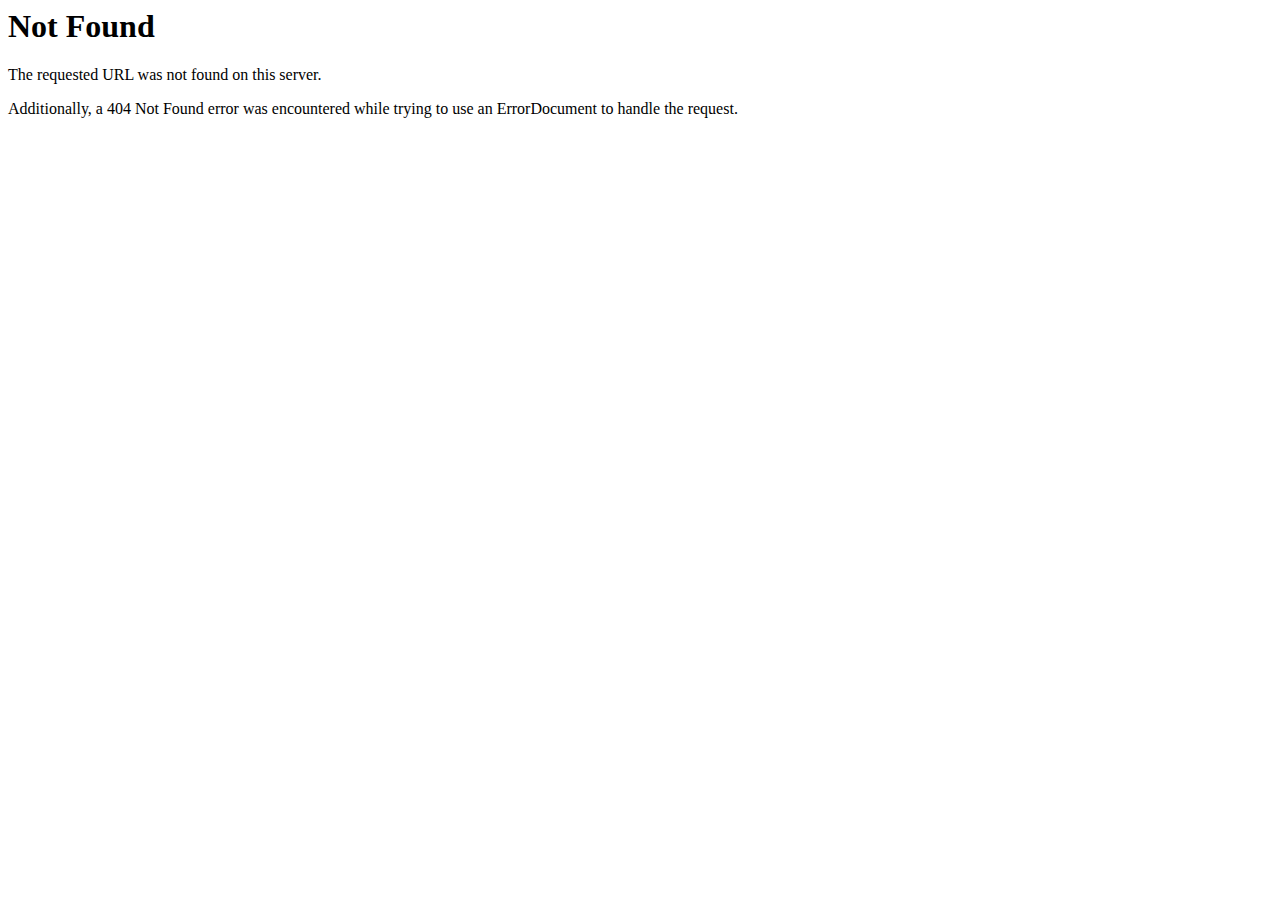
<file: css/owl.video.play.html>
<!DOCTYPE HTML PUBLIC "-//IETF//DTD HTML 2.0//EN">
<html><head>
<title>404 Not Found</title>
</head><body>
<h1>Not Found</h1>
<p>The requested URL was not found on this server.</p>
<p>Additionally, a 404 Not Found
error was encountered while trying to use an ErrorDocument to handle the request.</p>
</body></html>
</file>
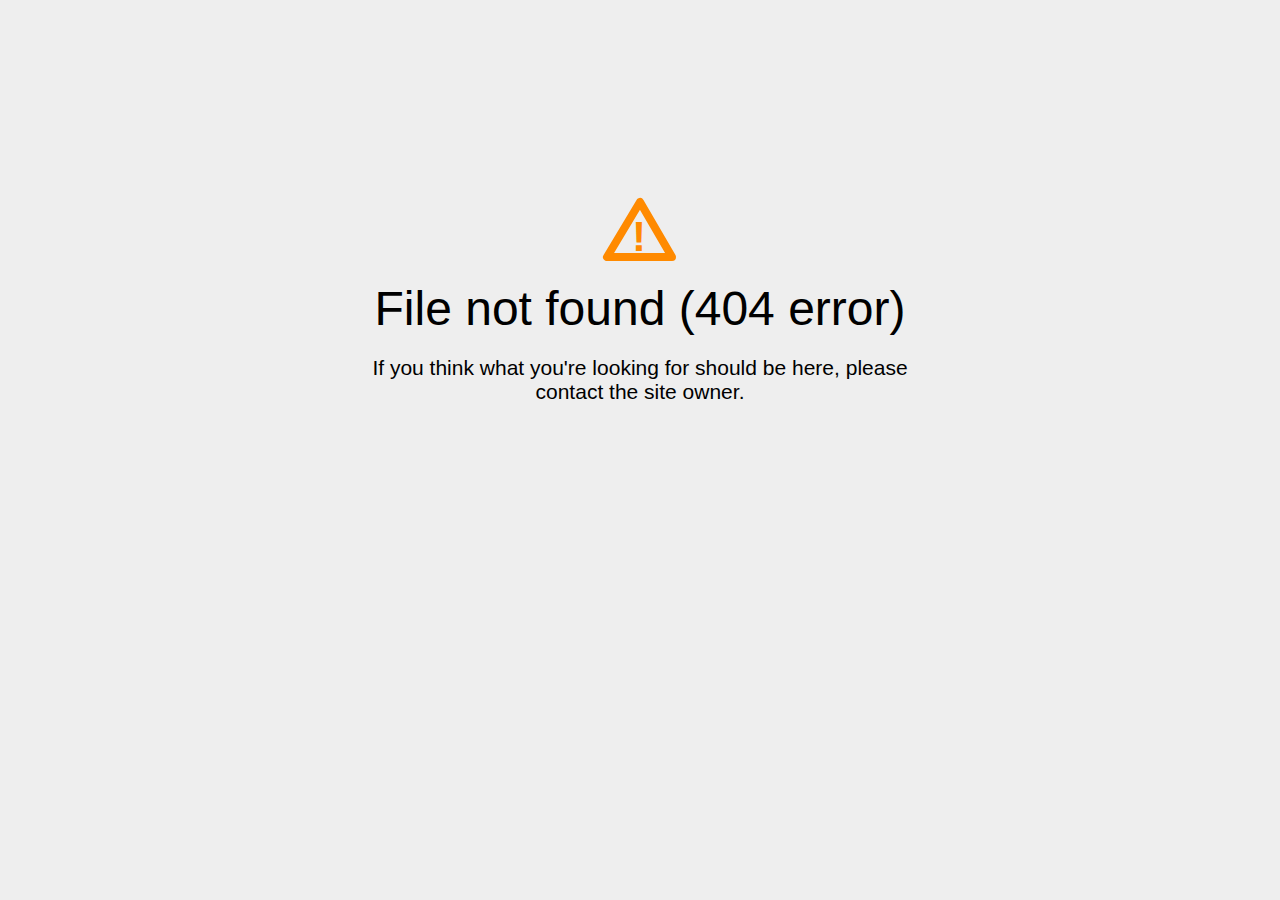
<file: assets/js/page/features-setting-detail.html>
<!DOCTYPE html>
<html>
<head>
<title>File Not Found</title>
<meta http-equiv="content-type" content="text/html; charset=utf-8" >
<meta name="viewport" content="width=device-width, initial-scale=1.0">
<style type="text/css">
body {
  background-color: #eee;
}

body, h1, p {
  font-family: "Helvetica Neue", "Segoe UI", Segoe, Helvetica, Arial, "Lucida Grande", sans-serif;
  font-weight: normal;
  margin: 0;
  padding: 0;
  text-align: center;
}

.container {
  margin-left:  auto;
  margin-right:  auto;
  margin-top: 177px;
  max-width: 1170px;
  padding-right: 15px;
  padding-left: 15px;
}

.row:before, .row:after {
  display: table;
  content: " ";
}

.col-md-6 {
  width: 50%;
}

.col-md-push-3 {
  margin-left: 25%;
}

h1 {
  font-size: 48px;
  font-weight: 300;
  margin: 0 0 20px 0;
}

.lead {
  font-size: 21px;
  font-weight: 200;
  margin-bottom: 20px;
}

p {
  margin: 0 0 10px;
}

a {
  color: #3282e6;
  text-decoration: none;
}
</style>
</head>

<body>
<div class="container text-center" id="error">
  <svg height="100" width="100">
    <polygon points="50,25 17,80 82,80" stroke-linejoin="round" style="fill:none;stroke:#ff8a00;stroke-width:8" />
    <text x="42" y="74" fill="#ff8a00" font-family="sans-serif" font-weight="900" font-size="42px">!</text>
  </svg>
 <div class="row">
    <div class="col-md-12">
      <div class="main-icon text-warning"><span class="uxicon uxicon-alert"></span></div>
        <h1>File not found (404 error)</h1>
    </div>
  </div>
  <div class="row">
    <div class="col-md-6 col-md-push-3">
      <p class="lead">If you think what you're looking for should be here, please contact the site owner.</p>
    </div>
  </div>
</div>

</body>
</html>
</file>
<file: css/responsive.css>
/*  Theme Responsive Css */

@media only screen and (max-width: 5000px){
  
  .boxed_wrapper{
    overflow-x: hidden;
  }

}

@media only screen and (max-width: 1599px){
  
  .project-style-four.case-page-4 .top-content .filters{
    position: relative;
    left: 0px;
    margin-bottom: 50px;
  }

  .project-style-four.case-page-4 .filters .filter-btns{
    width: auto;
  }

  .project-style-four.case-page-4 .top-content .filters .filter-btns li{
    float: left;
    padding: 2px 15px;
  }

  .project-style-four.case-page-4 .top-content .filters .filter-btns li.active, 
  .project-style-four.case-page-4 .top-content .filters .filter-btns li:hover{
    padding-left: 15px;
  }

  .slider-style-five .turbo-image{
    display: none;
  }

}


@media only screen and (max-width: 1200px){

  .main-header .header-bottom .outer-container .nav-outer .menu-area .button-box{
    display: none;
  }

  .main-header .header-bottom .outer-container .nav-outer{
    padding-left: 30px;
  }

  .weare-section .inner-content{
    margin: 0px;
  }

  .weare-section .content-box{
    margin-bottom: 30px;
  }

  .ourmission-section .content-box .inner-box .counter-block-one:nth-child(2){
    left: 130px;
    top: 150px;
  }

  .service-block-one .inner-box .content-box:before{
    display: none;
  }

  .slider-style-two .owl-nav{
    display: none;
  }

  .callto-action-section .inner-content .content-column{
    position: relative;
    width: 100%;
  }

  .callto-action-section .inner-content .image-column{
    float: none;
    width: 100%;
  }

  .ourmission-style-three .content-box .title-text,
  .wehelp-section .content-box:after,
  .service-block-two .inner-box .lower-content:before{
    display: none;
  }

  .ourmission-style-three .inner-box{
    margin-right: 0px;
  }

  .wehelp-section .content-box{
    margin-top: 0px;
  }

  .project-block-one .inner-box .lower-content{
    padding-left: 20px;
  }

  .service-block-two .inner-box .lower-content{
    padding: 41px 0px 42px 15px;
  }

  .callto-action-style-two .info-box{
    margin-left: 0px;
  }

  .main-footer.style-three:before,
  .main-footer.style-three:after{
    display: none;
  }

  .main-header.style-four .header-top .header-info,
  .main-header.style-four .header-top .header-nav{
    display: block;
    text-align: center;
    float: none;
  }

  .main-header.style-four .header-top .header-info{
    margin-bottom: 15px;
  }

  .main-header.style-four .header-bottom .info-box .btn-box{
    display: none;
  }

  .intro-section .inner-container{
    padding: 50px 0px;
  }

  .weare-section-two .inner-content .inner-box{
    position: relative;
    min-width: auto;
  }

  .project-style-four .top-content .filters,
  .project-style-five .top-content .tab-btn-box{
    float: none;
  }

  .project-style-four .top-content .title-box,
  .project-style-five .top-content .title-box{
    float: none;
    max-width: 100%;
  }

  .project-style-four .top-content .filters .filter-btns,
  .project-style-five .top-content .tab-btn-box .product-tab-btns{
    margin-top: 40px;
  }

  .growth-section .inner-column .inner-content .inner-box{
    padding-top: 50px;
  }

  .slider-style-five .content-box:before{
    display: none;
  }

  .project-style-five .lower-content .inner-box .btn-box{
    float: none;
    display: block;
  }

  .project-style-five .lower-content .inner-box .text{
    float: none;
    display: block;
  }

  .energy-section .right-content .image-box{
    margin-left: 0px;
  }

  .energy-section .right-content .inner-box{
    left: 0px;
  }

  .energy-section .left-content{
    margin-right: 0px;
  }

  .news-block-two .inner-box{
    padding: 45px 15px;
  }

  .counter-block-two .inner-box{
    padding: 35px 10px;
  }

  .news-block-two.news-block-three .inner-box{
    padding: 0px;
  }

  .news-block-three .inner-box .lower-content{
    padding-left: 15px;
  }

  .fabrics-section .content-box,
  .fabrics-section.home-8 .content-box{
    padding-top: 0px;
  }

  .intro-style-four .lower-content .bg-column {
    top: -136px;
  }

  .main-footer.style-five .widget-section .footer-widget{
    width: 33.333%;
    margin-bottom: 30px;
  }

  .main-footer.style-five .widget-section .contact-widget .widget-content{
    padding-right: 40px;
  }

  .intro-style-six .content-box{
    min-height: 700px;
  }

  .medical-equepment .inner-container{
    padding: 70px 100px;
  }

  .counter-style-two .inner-box .counter-block-one:nth-child(2){
    left: 130px;
    top: 150px;
  }

  .counter-style-two .inner-box .counter-outer,
  .ourmission-section .content-box .inner-box{
    min-height: 365px;
  }

  .about-style-six .lower-content{
    padding-top: 88px;
  }

  .statistics-section .inner-box .video-box{
    position: relative;
    left: 0px;
    bottom: 0px;
    margin-bottom: 50px;
  }

  .statistics-section .inner-box{
    padding-left: 50px;
  }

  .solution-method.type-one .content-box,
  .solution-method.type-two .content-box{
    margin-top: 0px;
  }

  .sidebar .categories-widget .categories-list{
    padding: 10px 0px 10px 20px;
  }

  .sidebar .support-widget .upper-box,
  .sidebar .support-widget .lower-box{
    padding: 33px 30px 50px 30px;
  }

  .single-service .single-service-content .content-style-one .image-box{
    margin-left: 0px;
  }

  .single-service .single-service-content .content-style-one .content-box,
  .single-service .single-service-content .content-style-two .content-box{
    position: relative;
    top: 0px;
  }

  .single-service .single-service-content .content-style-two .content-box{
    padding-left: 0px;
  }

  .single-service .single-service-content .content-style-two .image-box{
    margin-right: 0px;
  }

  .latest-product .single-item .content-box{
    padding-left: 0px;
  }

  .latest-product .single-item .image-box{
    position: relative;
    left: 0px;
    top: 0px;
    margin-bottom: 40px;
  }

  .latest-product .single-item{
    padding: 30px;
  }

  .single-shop .products-details .content-box{
    padding-top: 0px;
  }

  .single-shop .products-details .content-box .addto-cart-box .bye-btn,
  .single-shop .products-details .content-box .addto-cart-box .cart-btn {
    padding: 9.5px 28px;
  }

  .single-shop .products-details .content-box .addto-cart-box .item-quantity{
    margin-right: 10px;
  }

  .our-company .content-box .lower-box{
    position: relative;
    min-width: auto;
    margin-top: 25px;
  }

  .our-company .image-box{
    margin-right: 0px;
    margin-top: 70px;
  }

  .our-journey .content-box{
    padding-bottom: 100px;
  }

  .our-journey .owl-nav{
    top: 53%;
  }

  .image-gallery .sortable-masonry .masonry-item.big-column{
    width: 50%;
  }

  .image-gallery .sortable-masonry .masonry-item.small-column{
    width: 25%;
  }

  .coming-soon .content-box .image-box{
    display: none;
  }

  .project-benefits .single-item{
    padding: 35px 15px 38px 20px;
  }

  .single-project .right-content{
    margin-top: 120px;
  }

  .some-project .single-item .content-box{
    padding: 40px 30px;
  }

  .sidebar-page-container .blog-sidebar .contact-widget .widget-content{
    padding: 32px 30px 50px 30px;
  }

  .sidebar-page-container .blog-sidebar .tags-widget{
    padding: 32px 15px 40px 20px;
  }

  .blog-single .blog-single-content .content-style-two .image-box .image{
    float: none;
    margin: 0px 0px 30px 0px;
  }

  .main-header .header-upper .inner-container .left-content .info-box{
    margin-right: 200px;
  }

}



@media only screen and (max-width: 991px){

  .sticky-header{
    display: none;
  }

  .main-header .header-upper .inner-container .info-box{
    margin: 0px;
    display: block;
    text-align: center;
  }

  .single-shop .product-info-tabs .tab-btns li{
    margin-top: 2px;
  }

  .main-header .header-upper .inner-container .left-content,
  .main-header .header-upper .inner-container .right-content{
    float: none;
    display: block;
    text-align: center;
  }

  .main-header .header-upper .inner-container .left-content .info-box,
  .main-header .header-upper .inner-container .right-content .info-box{
    margin-right: 0px;
    max-width: 240px;
    margin: 0 auto;
  }

  .main-header .header-upper .inner-container .left-content .info-box{
    padding-bottom: 15px;
  }

  .main-header .header-upper .inner-container .right-content .info-box{
    max-width: 200px;
  }

  .main-header .header-upper .inner-container .logo-box{
    top: 0px;
    margin-bottom: 10px;
  }

  .main-header .header-upper{
    padding-bottom: 65px;
  }

  .main-header .header-bottom .outer-container .nav-outer .menu-area{
    float: none;
  }

  .main-header .header-bottom .info-box{
    position: absolute;
    left: 0px;
    top: 1px;
  }

  .main-header .header-bottom .outer-container .nav-outer .menu-area{
    position: relative;
    padding-right: 15px;
  }

  .main-menu .navigation > li > ul > li{
    padding: 0px;
  }

  .main-menu .navigation > li > ul > li,
  .main-menu .navigation > li > ul > li:hover{
    border-bottom: 1px solid #fff;
  }

  .main-menu .navigation > li > ul > li > ul > li > a{
    color: #fff !important;
  }

  .main-slider .content-box{
    margin-bottom: 50px;
  }

  .ourmission-section .image{
    margin: 0px 0px 30px 0px;
  }

  .ourmission-section:before{
    display: none;
  }

  .ourmission-section .content-box .inner-box{
    max-width: 450px;
  }

  .about-section .content-column .lower-content{
    margin: 0px 0px 100px 0px;
  }

  .about-section .content-column .lower-content a{
    background: #fff;
  }

  .about-section .image-box{
    margin: 0px;
  }

  .project-block-one .inner-box{
    margin-bottom: 30px;
  }

  .project-section{
    padding-bottom: 100px;
  }

  .news-block-one .inner-box,
  .news-section .post-inner{
    margin-bottom: 30px;
  }

  .main-footer .footer-top .logo-widget,
  .main-footer .footer-top .company-widget{
    margin: 0px 0px 30px 0px;
  }

  .main-header.style-two .header-bottom .outer-container .nav-outer,
  .main-header.style-three .header-bottom .outer-container .nav-outer{
    padding-left: 0px;
  }

  .main-header.style-two .header-bottom .logo-box,
  .main-header.style-three .header-bottom .logo-box,
  .main-header.style-four .header-bottom .logo-box{
    margin: 0px;
    position: absolute;
    left: 0px;
    top: 0px;
    z-index: 1;
    padding: 11px 0px;
  }

  .main-header.style-two .header-bottom .info-box,
  .main-header.style-three .header-bottom .info-box,
  .main-header.style-four .header-bottom .info-box{
    display: none;
  }

  .main-header.style-two .main-menu,
  .main-header.style-three .main-menu,
  .main-header.style-four .main-menu{
    float: none;
  }

  .slider-style-two .content-box{
    padding-left: 30px;
  }

  .ourmission-style-two .image-column{
    display: none;
  }

  .weare-section.style-two .experience-box{
    margin: 0px;
  }

  .ourmission-style-two .content-box .title-text h1,
  .about-style-two .image-box .anim-icon-2{
    display: none;
  }

  .ourmission-style-two .content-box .inner-content{
    float: none;
    max-width: 100%;
  }

  .ourmission-style-two .inner-box{
    padding: 0px;
    margin-top: 50px;
  }

  .service-block-two .inner-box,
  .about-style-two .content-box,
  .project-block-two .inner-box{
    margin-bottom: 30px;
  }

  .about-style-two .image-box .image{
    position: relative;
  }

  .about-style-two .image-box{
    margin: 0px;
  }

  .project-style-two{
    padding: 100px 0px 50px 0px;
  }

  .news-section.style-two{
    padding: 100px 0px;
  }
  .news-section.style-two .inner-content:before{
    display: none;
  }

  .news-section.style-two .inner-content .inner-box{
    max-width: 100%;
    margin-top: 0px;
  }

  .project-style-two .sec-title {
    margin-bottom: 60px;
  }

  .about-style-three .content-box{
    margin-right: 0px;
  }

  .ourmission-style-three .inner-box{
    margin-bottom: 0px;
  }

  .ourmission-style-three .content-box{
    padding: 50px 0px 100px 0px;
  }

  .ourmission-style-three{
    padding-top: 100px;
  }

  .wehelp-section .image-box img{
    float: none;
    max-width: 100%;
    width: 100%;
  }

  .wehelp-section .image-box{
    margin-bottom: 30px;
  }

  .wehelp-section .content-box{
    margin: 0px;
    padding: 93px 30px 93px 30px;
  }

  .wehelp-section .content-box .btn-box{
    left: 30px;
  }

  .callto-action-style-two .form-inner{
    margin-bottom: 40px;
  }

  .callto-action-style-two .info-box .address-box, 
  .callto-action-style-two .info-box .contact-box{
    max-width: 100%;
  }

  .subscribe-section .inner-box .content-box .subscribe-form .form-group input[type='email']{
    width: 100%;
    margin-bottom: 15px;
  }

  .subscribe-section .inner-box .content-box .subscribe-form .form-group button{
    position: relative;
  }

  .intro-section .inner-container .single-item{
    width: 50%;
  }

  .intro-section .inner-container .single-item .inner-box{
    max-width: 100%;
    margin: 15px;
  }

  .oilgas-section .content-box .image-box{
    display: block;
    max-width: 100%;
  }

  .oilgas-section .content-box .inner-box{
    position: relative;
    right: 0px;
    bottom: 0px;
    max-width: 100%;
    margin-bottom: 30px;
  }

  .oilgas-section .inner-column .inner-box .single-item{
    max-width: 100%;
  }

  .weare-section-two .content-box{
    margin-bottom: 30px;
  }

  .weare-section-two .inner-content{
    margin: 0px;
  }

  .weare-section-two .inner-content .inner-box .link-btn{
    display: none;
  }

  .weare-section-two .inner-content .inner-box .text-content{
    padding-left: 0px;
  }

  .growth-section .image-column{
    display: none;
  }

  .growth-section .content-box{
    margin: 0px 0px 40px 0px;
  }

  .growth-section .inner-column .inner-content .inner-box{
    padding-top: 88px;
  }

  .testimonial-style-three .owl-nav{
    display: none;
  }

  .team-block-three .inner-box{
    margin-bottom: 30px;
  }

  .news-style-three .title-box,
  .news-block-two .inner-box{
    margin: 0px 0px 30px 0px;
  }

  .news-style-three{
    padding-bottom: 100px;
  }

  .subscribe-style-two .right-content .inner-box{
    position: relative;
    top: 0px;
  }

  .subscribe-style-two .right-content{
    margin-left: 0px;
  }

  .main-header.style-two .main-menu .navbar-header .navbar-toggle{
    background: #fd571c;
  }

  .main-header.style-three .main-menu .navbar-header .navbar-toggle{
    background: #ff443e;
  }

  .main-header.style-four .main-menu .navbar-header .navbar-toggle{
    background: #fe2a37;
  }

  .main-header.style-five .main-menu .navbar-header .navbar-toggle{
    background: #4ed63c;
  }

  .about-style-four .top-content .content-box,
  .about-style-four .top-content .inner-box{
    margin: 0px 0px 30px 0px;
  }

  .about-style-four .lower-content,
  .about-style-four .lower-content .image-box{
    margin: 0px;
  }

  .about-style-four .lower-content .inner-box .inner-content{
    position: relative;
    top: 0px;
  }

  .about-style-four .lower-content .inner-box{
    margin-left: 0px;
  }

  .about-style-four .lower-content .inner-box .inner-content .video-box{
    position: relative;
    left: 0px;
    bottom: 0px;
    margin-bottom: 40px;
  }

  .about-style-four .lower-content .inner-box .inner-content {
    padding: 50px;
  }

  .intro-style-two .inner-box .single-column:last-child{
    padding-top: 0px;
  }

  .intro-style-two .content-box{
    margin: 0px;
  }

  .project-block-five .inner-box .content-box{
    padding: 30px 15px;
  }

  .energy-section .left-content{
    margin-top: 0px;
  }

  .energy-section .left-content .inner-box{
    box-shadow: none;
    padding: 0px;
    border-radius: 0px;
    margin-bottom: 30px;
    max-width: 100%;
    min-height: auto;
    background: transparent;
  }

  .energy-section .left-content .inner-box:before{
    display: none;
  }

  .energy-section .right-content .image-box{
    margin: 0px;
    padding: 0px;
    margin-bottom: 30px;
  }

  .energy-section .right-content .inner-box{
    position: relative;
    left: 0px;
    bottom: 0px;
    max-width: 100%;
    padding: 0px;
  }

  .team-block-four .inner-box{
    margin-bottom: 30px;
  }

  .main-header.style-six .main-menu .navbar-header .navbar-toggle{
    background: #fc9a36;
  }

  .main-header.style-six .header-upper .inner-container .right-content .info-box{
    max-width: 230px;
  }

  .main-header.style-six .header-upper .info-box{
    top: 0px;
    padding-bottom: 15px;
  }

  .main-header.style-six .header-upper .inner-container .logo-box{
    margin-bottom: 0px;
  }

  .main-header.style-six .header-upper .left-content{
    padding-bottom: 0px;
  }

  .main-header.style-six .header-bottom .info-box{
    display: block;
  }

  .service-block-four .inner-box{
    margin-bottom: 30px;
  }

  .intro-style-two.home-6 .content-box{
    margin: 0px 0px 40px 0px;
  }

  .intro-style-two.home-6 .inner-box{
    margin: 0px;
  }

  .industries-section .content-box .lower-box{
    position: relative;
    bottom: 0px;
    min-width: auto;
  }

  .industries-section .image-box{
    margin: 0px;
  }

  .counter-block-two .inner-box{
    margin-bottom: 30px;
  }

  .main-header.style-seven .main-menu .navbar-header .navbar-toggle{
    background: #ff5e85;
  }

  .main-header.style-seven .header-bottom .outer-container .nav-outer{
    padding: 0px;
    z-index: 1;
  }

  .main-header.style-seven .header-bottom .info-box{
    top: 0px;
    left: 50px;
  }

  .main-header.style-seven .main-menu{
    float: none;
  }

  .main-header.style-seven .main-menu .navbar-header{
    padding: 14px 0px;
  }

  .main-header.style-seven .header-bottom .nav-box{
    margin: 0px;
    z-index: 1;
  }

  .main-header.style-seven .header-bottom .info-box .search-box{
    margin-top: 20px;
  }

  .slider-style-seven .content-box{
    max-width: 100%;
  }

  .main-header.style-seven .header-upper .inner-container .logo-box{
    margin-bottom: 20px;
  }

  .main-header.style-seven .header-upper .right-content .social-list{
    top: 0px;
    margin-right: 0px;
    margin-bottom: 25px;
  }

  .main-header.style-seven .header-upper .right-content .info-box{
    margin-bottom: 15px;
  }

  .intro-style-three .inner-box{
    margin-top: 0px;
  }

  .intro-style-three .inner-box .single-item{
    padding: 45px 20px;
  }

  .fabrics-section .single-item-carousel{
    margin-bottom: 50px;
  }

  .fabrics-section .content-box{
    margin-left: 0px;
  }

  .intro-style-four .top-content .content-box{
    margin: 0px 0px 30px 0px;
  }

  .intro-style-four .top-content .inner-box{
    margin: 0px;
  }

  .intro-style-four .lower-content .bg-column{
    display: none;
  }

  .intro-style-four .lower-content .inner-content{
    float: none;
    width: 100%;
  }

  .intro-style-four .lower-content .inner-content .inner-box .video-box{
    position: relative;
    left: 0px;
    top: 0px;
    transform: translateY(0%);
    margin-bottom: 40px;
  }

  .textiles-section .bg-column{
    width: 100%;
  }

  .textiles-section .inner-box{
    padding-right: 30px;
  }

  .textiles-section .inner-box:before{
    display: none;
  }

  .main-header.style-eight .header-bottom .info-box{
    left: 0px;
  }

  .slider-style-seven.home-8 .slide{
    padding-top: 550px;
  }

  .main-header.style-eight .main-menu .navbar-header .navbar-toggle{
    background: #7951f8;
  }

  .fabrics-section.home-8 .content-box{
    margin-left: 0px;
    padding-bottom: 0px;
  }

  .intro-style-five .single-item{
    margin-bottom: 30px;
  }

  .intro-style-six .content-box .lower-box{
    position: relative;
    bottom: 0px;
    min-width: auto;
    padding: 40px 30px;
  }

  .intro-style-six .content-box .top-box{
    margin-bottom: 40px;
  }

  .intro-style-six .content-box .lower-box .video-box{
    position: relative;
    right: 0px;
    top: 0px;
    transform: translateY(0%);
    margin-bottom: 40px;
  }

  .intro-style-six .content-box .lower-box .inner-content{
    max-width: 100%;
  }

  .intro-style-six .image-box{
    margin: 50px 0px 0px 0px;
  }

  .product-block-one .inner-box,
  .medical-shop .single-item .inner-box{
    margin-bottom: 30px;
  }

  .medical-equepment .inner-container{
    padding: 70px 50px;
  }

  .signup-section .inner-container .inner-box .btn-box{
    float: none;
    display: block;
    margin-top: 15px;
  }

  .signup-section .inner-container .inner-box .text{
    float: none;
    display: block;
  }

  .signup-section .inner-container .inner-box{
    position: relative;
    top: 0px;
  }

  .signup-section{
    padding: 100px 0px;
  }

  .main-header.style-nine .main-menu .navbar-header .navbar-toggle{
    background: #fd571d;
  }

  .about-style-five .upper-content .content-box{
    margin: 30px 0px;
  }

  .about-style-five .lower-content .left-column .content-box{
    margin: 0px;
  }

  .about-style-five .lower-content .right-column .content-box{
    margin-left: 0px;
  }

  .counter-style-two .content-box{
    margin: 0px 0px 30px 0px;
  }

  .counter-style-two .inner-box .counter-outer{
    max-width: 450px;
  }

  .about-style-six .top-content .inner-box .box.box-one{
    position: relative;
    top: 0px;
  }

  .about-style-six .top-content .inner-box .box{
    position: relative;
    margin-top: 30px;
    max-width: 100%;
  }

  .about-style-six .top-content .inner-box .box.box-two{
    bottom: 0px;
  }

  .about-style-six .lower-content .bg-column{
    display: none;
  }

  .about-style-six .lower-content .inner-box{
    max-width: 100%;
    margin: 0px 0px 30px 0px;
  }

  .about-style-six .lower-content .content-box{
    margin-left: 0px;
  }

  .about-style-six{
    padding-bottom: 0px;
  }

  .service-style-four.service-page-3{
    padding-bottom: 80px;
  }

  .solution-method.type-one .image-box{
    margin: 0px 0px 30px 0px;
  }

  .solution-method.type-one .content-box{
    padding: 0px;
    margin: 0px;
  }

  .solution-method.type-two .content-box{
    margin-right: 0px;
  }

  .solution-method.type-two .image-box{
    margin-left: 0px;
  }

  .solution-method.type-two .lower-box .single-item .inner-box{
    margin-bottom: 30px;
  }

  .solution-method.type-two{
    padding-bottom: 100px;
  }

  .our-value .inner-container .inner-box:before{
    display: none;
  }

  .our-value .inner-container .inner-box{
    background: #fd571c;
  }

  .key-benefits .content-box{
    padding: 0px;
    margin: 0px;
  }

  .key-benefits .image-box.image-two{
    margin: 30px 0px 0px 0px;
  }

  .single-service .single-service-content{
    margin: 50px 0px 0px 0px;
  }

  .single-service .single-service-content .content-style-one{
    margin-bottom: 50px;
  }

  .single-service .single-service-content .content-style-four .content-box{
    position: relative;
    top: 0px;
  }

  .single-service .single-service-content .content-style-four .image-box{
    max-width: 100%;
    margin-bottom: 30px;
  }

  .single-service{
    padding-bottom: 100px;
  }

  .shop-banner .image-box .image{
    margin: 50px 0px 0px 0px;
  }

  .shop-banner .image-box .image img{
    width: 100%;
  }

  .shipping-service .outer-container .single-item{
    width: 50%;
    margin-bottom: 30px;
  }

  .shipping-service .outer-container .single-item:last-child{
    margin-bottom: 0px;
  }

  .shop-style-two.shop-page-2 .shop-sidebar{
    padding-bottom: 30px;
  }

  .single-shop .products-details .carousel-content{
    margin: 0px 0px 50px 0px;
  }

  .our-company .content-box{
    min-height: auto;
  }

  .history-section .bg-column{
    width: 100%;
  }

  .our-journey .content-box{
    margin-top: 0px;
    margin-bottom: 30px;
    clip-path: none;
  }

  .our-journey .image-box img{
    max-width: 100%;
    float: none;
  }

  .main-footer.history-page{
    padding-top: 50px;
  }

  .clients-style-one .content-box{
    margin: 0px 0px 30px 0px;
  }

  .clients-style-three .clients-logo{
    margin-bottom: 30px;
  }

  .coming-soon .cs-countdown .count-col,
  .customer-challenge .content-box,
  .project-benefits .single-item{
    margin-bottom: 30px;
  }

  .coming-soon .cs-countdown .count-col:last-child{
    margin-bottom: 0px;
  }

  .customer-challenge .image-box{
    margin: 0px;
  }

  .our-solution .bg-column{
    width: 100%;
  }

  .project-benefits .lower-content .back-btn{
    margin-right: 100px;
  }

  .some-project .single-item{
    margin-bottom: 30px;
  }

  .single-project .right-content{
    margin: 50px 0px 0px 0px;
  }

  .single-project .right-content .image-one{
    margin: 0px 0px 30px 0px;
  }

  .single-project .right-content .list-item{
    margin-bottom: 30px;
  }

  .single-project .inner-content .lower-content .back-btn{
    margin-right: 100px;
  }

  .blog-classic .blog-classic-content,
  .blog-single .blog-single-content{
    margin: 30px 0px 0px 0px;
  }

  .contact-info-section .single-info-box{
    max-width: 100%;
    margin-bottom: 30px;
  }

  .contact-section .agent-content .single-agent-box{
    max-width: 100%;
  }

  .main-menu .navigation > li > ul > li > ul > li{
    border-bottom: 1px solid #fff;
  }

  .testimonial-section.style-two:before,
  .testimonial-section.testimonial-page:before{
    display: none;
  }


}


@media only screen and (max-width: 767px){
	
	.main-header .header-top .header-info,
  .main-header .header-top .header-nav{
    float: none;
    margin: 0px;
    text-align: center;
  }

  .main-header .header-top .header-info{
    margin-bottom: 15px;
  }

  .main-slider .slide{
    padding: 150px 0px 100px 0px;
  }

  .weare-section .content-box .inner-box .single-item{
    float: none;
    width: 50%;
    margin: 0 auto;
    padding-bottom: 20px;
  }

  .weare-section .content-box .inner-box .button-box{
    display: none;
  }

  .ourmission-section .image img{
    float: none;
    max-width: 100%;
  }

  .service-section{
    padding-bottom: 40px;
  }

  .about-section{
    padding-top: 70px;
  }

  .about-section .content-box .inner-box .single-item{
    margin-bottom: 20px;
  }

  .about-section .content-box .inner-box{
    margin-bottom: 30px;
  }

  .project-section{
    padding: 70px 0px 50px 0px;
  }

  .testimonial-section .clients-outer .logo{
    width: 50%;
    margin-bottom: 25px;
  }

  .testimonial-section .inner-content:before{
    display: none;
  }

  .testimonial-section .inner-content{
    margin-bottom: 0px;
  }

  .team-section{
    padding-top: 70px;
  }

  .team-section .owl-nav{
    display: none;
  }

  .main-footer .footer-top .links-widget{
    margin-bottom: 30px;
  }

  .main-footer .footer-top{
    padding-bottom: 35px;
  }

  .news-section .signup-box .lower-box{
    max-width: 100%;
  }

  .slider-style-two .slide{
    padding-top: 100px;
  }

  .slider-style-two .content-box{
    max-width: 100%;
  }

  .slider-style-two .content-box h1{
    font-size: 70px;
    line-height: 75px;
  }

  .service-style-two{
    padding-bottom: 40px;
  }

  .about-style-two .inner-content,
  .news-section.style-two{
    padding: 70px 0px;
  }

  .about-style-two .inner-content .anim-icon-1{
    display: none;
  }

  .project-style-two{
    padding: 70px 0px 40px 0px;
  }

  .testimonial-section.style-two{
    padding-top: 50px;
  }

  .main-footer.style-two .footer-top{
    padding: 70px 0px 35px 0px;
  }

  .slider-style-three .slide{
    padding: 100px 0px 140px 0px;
  }

  .about-style-three,
  .callto-action-style-two{
    padding: 70px 0px;
  }

  .ourmission-style-three,
  .service-style-three{
    padding-top: 70px;
  }

  .ourmission-style-three .content-box{
    padding-bottom: 70px;
  }

  .team-style-two .owl-nav{
    display: none;
  }

  .subscribe-section .inner-box .icon-box{
    position: relative;
    top: 0px;
    margin-bottom: 15px;
  }

  .subscribe-section .inner-box .content-box{
    padding: 0px;
  }

  .main-footer.style-three .footer-top{
    padding: 70px 0px 40px 0px;
  }

  .main-header.style-four .header-top .header-nav li{
    margin-bottom: 15px;
  }

  .slider-style-four .slide{
    padding: 250px 0px;
  }

  .project-style-four .top-content .filters .filter-btns li{
    margin: 5px 0px;
  }

  .weare-section-two{
    padding-bottom: 70px;
  }

  .project-style-four{
    padding: 70px 0px 40px 0px;
  }

  .growth-section{
    padding: 70px 0px;
  }

  .growth-section .inner-column .inner-content{
    margin-left: 0px;
  }

  .news-style-three{
    padding-bottom: 40px;
  }

  .subscribe-style-two .left-content,
  .main-footer.style-four .footer-top{
    padding: 70px 0px 40px 0px;
  }

  .slider-style-five .slide{
    padding: 250px 0px 120px 0px;
  }

  .about-style-four{
    padding-top: 70px;
  }

  .intro-style-two{
    padding-bottom: 70px;
  }

  .project-style-five .lower-content .inner-box h3{
    max-width: 100%;
  }

  .energy-section{
    padding-top: 70px;
  }

  .news-style-three.home-5{
    padding-bottom: 40px;
  }

  .slider-style-five .slide{
    padding-top: 200px;
  }

  .slider-style-six .owl-dots{
    left: 30px;
  }

  .service-style-four{
    padding-bottom: 40px;
  }

  .shop-section,
  .news-style-four{
    padding-bottom: 40px;
  }

  .industries-section{
    padding-top: 70px;
  }

  .testimonial-style-five{
    padding-top: 150px;
  }

  .main-footer.style-five .widget-section .footer-widget{
    width: 50%;
  }

  .main-footer.style-five .footer-top{
    padding: 70px 0px 40px 0px;
  }

  .slider-style-seven .slide{
    padding: 120px 0px 180px 0px;
  }

  .intro-style-three .inner-box .single-item{
    margin-bottom: 30px;
  }

  .fabrics-section .content-box{
    padding-bottom: 70px;
  }

  .intro-style-four .top-content{
    padding-top: 70px;
  }

  .testimonial-style-six .testimonial-content{
    max-width: 100%;
    margin: 50px 30px 25px 30px;
  }

  .subscribe-style-three .form-inner{
    padding: 40px 0px 0px 0px;
  }

  .subscribe-style-three{
    padding: 70px 0px;
  }

  .slider-style-seven.home-8 .owl-dots{
    left: 30px;
  }

  .intro-style-five .title-box{
    max-width: 100%;
  }

  .intro-style-five{
    padding: 70px 0px 40px 0px;
  }

  .product-section{
    padding-bottom: 40px;
  }

  .medical-shop{
    padding: 70px 30px 70px 30px;
  }

  .testimonial-style-seven{
    padding: 70px 0px;
  }

  .medical-equepment .inner-container .inner-box{
    padding: 70px 30px;
  }

  .signup-section{
    padding: 50px 0px;
  }

  .main-footer.home-8{
    padding-top: 0px;
  }

  .about-banner{
    padding: 120px 0px 280px 0px;
  }

  .counter-style-two{
    padding-bottom: 70px;
  }

  .about-banner-two{
    padding-top: 100px;
  }

  .about-banner-two .content-box .top-box h1{
    font-size: 55px;
    line-height: 60px;
  }

  .about-style-six .top-content{
    padding-bottom: 70px;
  }

  .about-style-six .lower-content{
    padding: 70px 0px;
  }

  .factory-section.about-page-2{
    padding-top: 170px;
  }

  .team-style-two.about-page-2{
    padding: 50px 0px 40px 0px;
  }

  .page-title{
    padding: 100px 0px;
  }

  .team-style-two.team-page,
  .service-style-two.service-page-2{
    padding: 70px 0px 40px 0px;
  }

  .main-footer.style-two.team-page{
    padding-top: 0px;
  }

  .fact-counter.team-page-2{
    padding: 70px 0px 50px 0px;
  }

  .team-style-four.team-page-2{
    padding-bottom: 20px;
  }

  .service-section.service-page{
    padding-bottom: 40px;
  }

  .service-banner{
    padding: 100px 0px;
  }

  .statistics-section .inner-box{
    margin-bottom: 0px;
  }

  .main-footer.service-page{
    padding-top: 0px;
  }

  .service-style-four.service-page-3{
    padding-bottom: 40px;
  }

  .page-title-two .content-box{
    padding: 100px 0px 120px 0px;
  }

  .key-benefits .image-one{
    margin-bottom: 30px;
  }

  .single-service .single-service-content .content-style-three .tabs-box .tab-btn-box{
    position: relative;
    max-width: 100%;
  }

  .single-service .single-service-content .content-style-three .tabs-box .tabs-content{
    padding-left: 0px;
    padding-top: 30px;
  }

  .single-service .single-service-content .content-style-two{
    margin-bottom: 0px;
  }

  .single-service{
    padding-bottom: 70px;
  }

  .shop-banner .slide{
    padding-top: 120px;
  }

  .shop-style-two{
    padding: 70px 0px;
  }

  .latest-product .single-item{
    margin-bottom: 30px;
  }

  .shipping-service .outer-container .single-item{
    width: 100%;
  }

  .shop-style-two.shop-page-2{
    padding-bottom: 40px;
  }

  .single-shop,
  .fact-counter.history-page{
    padding: 70px 0px 40px 0px;
  }

  .history-banner{
    padding: 100px 0px;
  }

  .history-section .inner-container{
    padding: 50px 0px;
  }

  .history-section .inner-container .mission-box{
    margin-bottom: 30px;
  }

  .main-footer.history-page{
    padding-top: 0px;
  }

  .clients-style-one{
    padding-top: 70px;
  }

  .clients-style-three{
    padding-bottom: 40px;
  }

  .image-gallery .sortable-masonry .masonry-item.big-column,
  .image-gallery .sortable-masonry .masonry-item.small-column{
    width: 100%;
  }

  .image-gallery .sortable-masonry .masonry-item .single-item img{
    min-height: auto;
  }

  .project-section.case-page-3{
    padding: 70px 0px 40px 0px;
  }

  .main-footer.case-page-4{
    padding-top: 0px;
  }

  .project-benefits .lower-content .back-btn,
  .single-project .inner-content .lower-content .back-btn{
    margin: 0px;
    display: block;
    margin-bottom: 20px;
  }

  .some-project{
    padding-bottom: 40px;
  }

  .news-block-four.links-block .image-box .site-links{
    font-size: 18px;
  }

  .blog-single .blog-single-content .content-style-three .image-box{
    position: relative;
    top: 0px;
    width: 100%;
    height: 100%;
    margin-bottom: 20px;
  }

  .blog-single .blog-single-content .content-style-three{
    padding-left: 0px;
  }

  .blog-single .blog-single-content .content-style-two .text blockquote{
    padding: 0px;
  }

  .contact-banner{
    padding: 100px 0px;
  }

  .owl-nav,
  .owl-dot{
    display: none !important;
  }

  .callto-action-style-two .form-inner{
    margin-right: 0px;
  }

  .slider-style-six .slide{
    padding-top: 120px;
  }

  .statistics-section .inner-box{
    padding-right: 30px;
  }

  .our-value .inner-container .inner-box .content-box:before{
    display: none;
  }

  .testimonial-section .owl-dot{
    display: block !important;
  }

  .team-style-two.about-page{
    padding-top: 70px;
  }

  .main-slider .content-box{
    margin-bottom: 0px;
  }

  .weare-section.style-two .experience-box{
    padding-top: 150px;
  }

  .about-style-two .content-box .inner-box .single-item,
  .about-style-three .content-box .lower-content .single-item,
  .wehelp-section .content-box .lower-content .single-item{
    margin-bottom: 30px;
  }

  .service-block-three .inner-box{
    margin-bottom: 15px;
  }

  .main-header.style-four .header-top .header-info{
    margin-bottom: 10px;
  }

  .about-style-four .lower-content .inner-box .inner-content{
    padding: 50px 30px;
  }

  .main-footer.style-five .widget-section .footer-widget:nth-child(4){
    margin-bottom: 60px;
  }

  .news-block-four{
    margin-bottom: 30px;
  }

  .contact-section{
    padding: 70px 0px;
  }


}

@media only screen and (max-width: 599px){
	
 .main-slider .owl-nav{
  display: none;
 }

 .service-block-one .inner-box .image-box{
  position: relative;
 }

 .service-block-one .inner-box .image-box a{
  display: block;
 }

 .service-block-one .inner-box .content-box{
  padding-left: 30px;
 }

  .main-slider .content-box h1,
 .slider-style-two .content-box h1,
 .slider-style-three .content-box h1,
 .slider-style-four .content-box h1,
 .slider-style-five .content-box h1,
 .slider-style-seven .content-box h1,
 .about-banner .content-box h1,
 .page-title .content-box h1,
 .service-banner .content-box h1,
 .page-title-two .content-box h1,
 .shop-banner .content-box h1,
 .page-title.shop-single .content-box h1,
 .history-banner .content-box .inner-box h1,
 .case-banner .content-box h1,
 .gallery-banner .content-box h1,
 .contact-banner .content-box h1,
 .contact-banner-two .content-box h1,
 .about-banner-two .content-box .top-box h1{
  font-size: 45px;
  line-height: 50px;
 }

 .slider-style-two .content-box{
  padding-bottom: 50px;
 }

 .weare-section.style-two .experience-box{
  padding-top: 200px;
 }

 .intro-section .inner-container .single-item{
  width: 100%;
 }

 .main-footer.style-five .widget-section .footer-widget{
  width: 100%;
 }

 .main-header.style-seven .header-bottom .info-box .btn-box{
  display: none;
 }

 .testimonial-style-six .testimonial-content .inner-box{
  padding: 0px 30px 50px 30px;
 }

 .about-banner-two .content-box .lower-box h1{
  font-size: 35px;
  line-height: 40px;
 }

 .subscribe-style-two .right-content .inner-box{
  padding: 50px 30px;
 }

 .subscribe-style-two .right-content .inner-box .video-box{
  right: 30px;
 }

 .single-service .single-service-content h1 {
  font-size: 40px;
  line-height: 40px;
 }

 .shop-style-two.shop-page-2 .item-sorting:before{
  display: none;
 }

 .shop-style-two.shop-page-2 .item-sorting .result-column{
  float: none;
  margin-bottom: 15px;
 }

 .shop-style-two.shop-page-2 .item-sorting .result-column h6{
  display: block;
 }

 .shop-style-two.shop-page-2 .item-sorting .select-column{
  float: none;
 }

 .single-shop .product-info-tabs .tabs-content .inner-box .lower-content .single-item .image-box{
  position: relative;
  width: 100%;
  height: 100%;
  margin-bottom: 20px;
 }

 .single-shop .product-info-tabs .tabs-content .inner-box .lower-content .single-item{
  padding-left: 0px;
 }

 .our-journey .content-box .years-box{
  top: 25px;
  transform: translateY(0%);
 }

 .our-journey .content-box .journey-carousel{
  padding-left: 0px;
 }

 .our-journey .content-box{
  padding: 100px 30px 50px 30px;
 }

 .customer-challenge .title-box h1,
 .project-benefits .title-box h1,
 .some-project .title-box h1,
 .our-solution .inner-box h1,
 .single-project .left-content .content-style-one h1,
 .solution-method .content-box h1,
 .key-benefits .title-box h1{
  font-size: 40px;
  line-height: 50px;
 }

 .blog-single .blog-single-content .nav-btn .prev-btn{
  float: none;
  text-align: center;
  margin-bottom: 15px;
 }

 .blog-single .blog-single-content .nav-btn .next-btn{
  float: none;
  text-align: center;
 }

 .blog-single .blog-single-content .nav-btn .next-btn a i{
  text-align: center;
 }

 .blog-single .blog-single-content .comments-area .comment.replay-comment,
 .blog-single .blog-single-content .comments-area .comment:last-child{
  margin-left: 0px;
 }

 .service-section .service-block:nth-child(2) .service-block-one .inner-box .content-box, 
 .service-section .service-block:last-child .service-block-one .inner-box .content-box{
  padding-right: 30px;
 }

 .main-header.style-six .header-upper .btn-box a{
  padding: 12px 35px;
 }

 .industries-section .content-box .lower-box h2{
  font-size: 30px;
  line-height: 35px;
 }

 .coming-soon,
 .error-section{
  padding: 120px 0px;
 }

 .ourmission-style-two .content-box .inner-content:before{
  display: none;
 }

 .oilgas-section .content-box .top-box,
 .weare-section-two .content-box .top-content .text{
  padding-right: 0px;
 }

  .subscribe-style-two.home-5 .inner-column .inner-box{
    padding-right: 15px;
  }

  .shop-banner .content-box{
    margin-right: 0px;
  }

  .service-block-one .inner-box{
    max-width: 300px;
    margin: 15px auto;
  } 

  .service-section .service-block-one .inner-box .content-box{
    padding-top: 40px !important;
  }

  .testimonial-style-five.testimonial-page{
    padding-top: 50px;
  }

  .news-block-four.links-block .image-box .site-links{
    font-size: 11px;
  }

}


@media only screen and (max-width: 499px){

  .main-slider .image-box{
    display: none;
  }

  .counter-block-one,
  .ourmission-section .content-box .inner-box .counter-block-one:nth-child(2){
    position: relative;
    display: block;
    margin: 15px auto;
    left: 0px;
    top: 0px;
  }

  .ourmission-section .content-box .inner-box .counter-block-one:last-child{
    position: relative;
  }

  .ourmission-section .content-box .inner-box{
    min-height: auto;
  }

  .service-section{
    padding-top: 70px;
  }

  .growth-section .inner-column .inner-content .inner-box{
    background: #fe2a37;
    padding: 50px 30px;
  }

  .main-header.style-six .header-bottom .info-box .social-links{
    display: none;
  }

  .fabrics-section .content-box h1,
  .textiles-section .inner-box h1,
  .sec-title h1,
  .medical-equepment .inner-container .inner-box h1,
  .counter-style-two .content-box h1,
  .service-style-four .title-box h1,
  .our-value .inner-container .inner-box .content-box .single-item h1,
  .our-company .content-box h1,
  .project-style-two.case-page-1 .top-content .title-box .title-inner h1,
  .wehelp-section .content-box .top-content h1{
    font-size: 35px;
    line-height: 40px;
  }

  .medical-equepment .inner-container{
    padding: 70px 0px;
  }

  .counter-style-two .inner-box .counter-block-one:last-child,
  .counter-style-two .inner-box .counter-block-one:nth-child(2){
    position: relative;
    left: 0px;
    top: 0px;
  }

  .main-footer .footer-bottom .copyright{
    float: none;
    display: block;
    text-align: center;
    margin-bottom: 10px;
  }

  .main-footer .footer-bottom .footer-social{
    float: none;
    display: block;
    text-align: center;
  }

  .our-value .inner-container .inner-box{
    padding: 60px 30px 30px 30px;
  }

  .slider-style-four .content-box .btn-box .btn-one{
    display: block;
    margin: 0px 0px 10px 0px;
  }

  .slider-style-four .content-box .btn-box .btn-two{
    display: block;
  }

  .subscribe-style-two .right-content .inner-box .video-box{
    display: none;
  }

  .about-style-four .lower-content .inner-box .inner-content{
    padding: 50px 30px;
  }

  .subscribe-style-two.home-5 .right-content .inner-box{
    padding: 50px 0px;
  }

  .slider-style-six .content-box .btn-box a.btn-one{
    margin: 0px 0px 10px 0px;
    display: block;
  }

  .slider-style-six .content-box .btn-box a.btn-two{
    display: block;
  }

  .main-footer.style-five .footer-bottom .footer-logo{
    float: none;
    display: block;
    text-align: center;
    margin-bottom: 10px;
  }

  .our-value .inner-container .inner-box .content-box .single-item{
    padding: 0px;
  }

  .shop-style-two.shop-page-2 .product-block-area{
    padding: 0px;
    margin: 0px;
  }

  .coming-soon .content-box h1{
    font-size: 45px;
    line-height: 45px;
  }

  .project-block-two .inner-box .lower-content{
    padding-left: 30px;
  }

  .our-solution .inner-box{
    padding-left: 30px;
  }

  .blog-single .blog-single-content .author-box .author-image{
    position: relative;
    left: 0px;
    top: 0px;
    margin-bottom: 20px;
  }

  .blog-single .blog-single-content .author-box .author-content{
    padding-left: 0px;
  }

  .blog-single .blog-single-content .post-share-option .social-links li{
    margin-left: 3px;
  }

  .project-block-one .inner-box .lower-content .count-number{
    display: none;
  }

  .subscribe-style-two .right-content .inner-box .phone:before{
    color: rgba(255, 255, 255, 0.1);
  }

  .solution-method.type-two .content-box{
    padding: 0px;
    margin-bottom: 30px;
  }

  .our-value{
    padding-bottom: 0px;
  }

}

@media only screen and (max-width: 399px){

	.main-header .header-bottom .info-box .social-links{
    display: none;
  }

  .main-header .header-bottom .outer-container .nav-outer{
    padding-left: 15px;
  }

  .main-slider .content-box .button-box .link-button{
    margin: 0px 0px 15px 0px;
  }

  .main-slider .content-box .button-box .link-button a{
    display: block;
  }

  .weare-section .inner-content .inner-box h2{
    font-size: 24px;
    line-height: 30px;
  }

  .weare-section .inner-content .inner-box:before{
    display: none;
  }

  .slider-style-two .content-box h1{
    font-size: 40px;
    line-height: 40px;
  }

  .ourmission-style-two .content-box .inner-content .content .lower-content{
    padding-left: 0px;
  }

  .callto-action-section .inner-content .content-column .content-box{
    padding: 50px 15px;
  }

  .news-section.style-two .inner-content .inner-box h2{
    font-size: 24px;
    line-height: 30px;
  }

  .slider-style-three .content-box h1{
    font-size: 40px;
    line-height: 40px;
  }

  .callto-action-style-two .form-inner{
    padding: 50px 15px;
  }

  .main-header.style-four .header-bottom .outer-container .nav-outer{
    padding-left: 15px;
  }

  .subscribe-style-two .right-content .inner-box .phone{
    font-size: 26px;
  }

  .about-style-four .lower-content .inner-box .inner-content{
    padding: 50px 15px;
  }

  .intro-style-four .lower-content .inner-content{
    padding-left: 15px;
  }

  .medical-shop {
    padding: 70px 0px 70px 0px;
  }

  .medical-shop .inner-content{
    padding: 0px 15px;
  }

  .medical-equepment .inner-container .inner-box {
    padding: 70px 15px;
  }

  .about-style-five .title-box h1 {
    font-size: 35px;
    line-height: 35px;
  }

  .about-style-five .lower-content .left-column .content-box,
  .about-style-five .upper-content .content-box{
    padding: 50px 15px 70px 15px;
  }

  .statistics-section .inner-box{
    padding: 50px 30px;
  }

  .about-banner-two .content-box .lower-box h1{
    font-size: 26px;
    line-height: 28px;
  }

  .about-banner-two .content-box{
    padding: 60px 15px;
  }

  .latest-product .single-item .image-box{
    width: 100%;
    height: 100%;
  }

  .single-shop .products-details .content-box .addto-cart-box .item-quantity{
    display: block;
    width: 100%;
    margin-right: 0px;
    margin-bottom: 10px;
  }

  .single-shop .item-quantity .input-group{
    max-width: 100%;
  }

  .single-shop .products-details .content-box .addto-cart-box .bye-btn{
    display: block;
    margin: 0px;
    margin-bottom: 10px;
  }

  .single-shop .products-details .content-box .addto-cart-box .cart-btn{
    width: 100%;
  }

  .single-shop .product-info-tabs .tab-btns li{
    float: none;
    width: 100%;
  }

  .testimonial-style-six .testimonial-content {
    max-width: 100%;
    margin: 50px 0px 25px 0px;
  }

  .error-section .content-box .error-title{
    font-size: 150px;
  }

  .our-solution .inner-box{
    padding-left: 15px;
    padding-right: 15px;
  }

  .pagination li{
    margin: 0px 2px;
  }

  .blog-single .blog-single-content .post-share-option .tags{
    float: none;
    display: block;
    margin-bottom: 15px;
  }

  .blog-single .blog-single-content .post-share-option .social-links{
    float: none;
    display: block;
  }

  .blog-single .blog-single-content .author-box .author-content .other-links .social-links{
    display: block;
    margin-right: 0px;
    margin-bottom: 10px;
  }

  .blog-single .blog-single-content .comments-area .comment .author-thumb{
    position: relative;
    margin-bottom: 15px;
  }

  .blog-single .blog-single-content .comments-area .comment .comment-inner{
    padding-left: 0px;
  }

  .blog-single .blog-single-content .comments-area .comment.replay-comment .author-thumb{
    left: 0px;
    top: 0px;
  }

  .contact-section .agent-content .single-agent-box .content-box .agent-image{
    position: relative;
    margin-bottom: 15px;
  }

  .contact-section .agent-content .single-agent-box .content-box{
    padding-left: 0px;
  }

  .slider-style-two .content-box .video-button{
    padding-top: 20px;
  }


}




/* =============== Mobile menu ===================== */

@media only screen and (max-width: 991px) {
  .header-top .links-nav li{
    margin-right: 15px;
  } 
  .main-menu .navbar-header{
    position: relative;
    float:none;
    display:block;
    text-align:right;
    width:100%;
    top: 0px;
    padding: 15px 0px;
  }
  .main-header .main-menu {
    width: 100%;
  }  
  .main-menu .navbar-header .navbar-toggle{
    display:inline-block;
    z-index:7;
    float:none;
    padding: 10px;
    cursor:  pointer;
    border-radius:0px;
    background:  #fbef55;
  }  
  .main-menu .navbar-header .navbar-toggle .icon-bar{
    background: #ffffff;
    height: 2px;
    width: 29px;
    display:  block;
    margin: 5px;
  }
  .main-menu .collapse {
    overflow:auto;
    float:none;
    width:100%;
    padding:0px 0px 0px;
    border:none;
    margin:0px;
    max-height: 320px;
    -ms-border-radius:3px;
    -moz-border-radius:3px;
    -webkit-border-radius:3px;
    -o-border-radius:3px;
    border-radius:3px;
   }
   .main-menu .navbar-collapse > .navigation{
    float:none !important;
    margin:0px !important;
    width:100% !important;
    background: #333333;
    border:1px solid #ffffff;
  }  
  .main-menu .navbar-collapse > .navigation > li{
    margin:0px !important;
    float:none !important;
    width:100%;
    border-bottom: 1px solid #ffffff !important;
  }  
  .main-menu .navigation > li > a,
  .main-menu .navigation > li > ul:before{
    border:none;  
  }  
  .main-menu .navbar-collapse > .navigation > li > a{
    padding:10px 10px !important;
    border:none !important;
  }  
  .main-menu .navigation li.dropdown > a:after,
  .main-menu .navigation > li.dropdown > a:before,
  .main-menu .navigation > li > ul > li > a::before,
  .main-menu .navigation > li > ul > li > ul > li > a::before{
    color:#ffffff !important;
    right:15px;
    font-size:16px;
    display:none !important;
  }  
  .main-menu .navbar-collapse > .navigation > li > ul,
  .main-menu .navbar-collapse > .navigation > li > ul > li > ul{
    position:relative;
    border:none;
    float:none;
    visibility:visible;
    opacity:1;
    display:none;
    margin:0px;
    padding:0px;
    left:auto !important;
    right:auto !important;
    top:auto !important;
    width:100%;
    background: #333333;
    -webkit-border-radius:0px;
    -ms-border-radius:0px;
    -o-border-radius:0px;
    -moz-border-radius:0px;
    border-radius:0px;
    transition:none !important;
    -webkit-transition:none !important;
    -ms-transition:none !important;
    -o-transition:none !important;
    -moz-transition:none !important;
    box-shadow:none !important;
  }    
  .main-menu .navbar-collapse > .navigation > li > ul,
  .main-menu .navbar-collapse > .navigation > li > ul > li > ul{
    border-top:1px solid rgba(255,255,255) !important;
  }
  .main-menu .navbar-collapse > .navigation > li:last-child{
    border-bottom: none;
  } 
  .main-menu .navbar-collapse > .navigation > li > a,
  .main-menu .navbar-collapse > .navigation > li > ul > li > a,
  .main-menu .navbar-collapse > .navigation > li > ul > li > ul > li > a{
    padding:12px 15px !important;
    line-height:22px;
    color: #fff;
    background: #333333;
    text-align:left;
    min-height:0px;
  }  
  .main-menu .navbar-collapse > .navigation > li:hover > a,
  .main-menu .navbar-collapse > .navigation > li > ul > li:hover > a,
  .main-menu .navbar-collapse > .navigation > li > ul > li > ul > li:hover > a,
  .main-menu .navbar-collapse > .navigation > li.current > a,
  .main-menu .navbar-collapse > .navigation > li.current-menu-item > a{
    color: #ffffff !important;
    background: #333333;
  }  
  .main-menu .navbar-collapse > .navigation li.dropdown .dropdown-btn{
    display:block;
  }  
  .main-menu .navbar-collapse > .navigation li.dropdown:after,
  .main-menu .navigation > li > ul:before{
    display:none !important;  
  }

}
</file>
